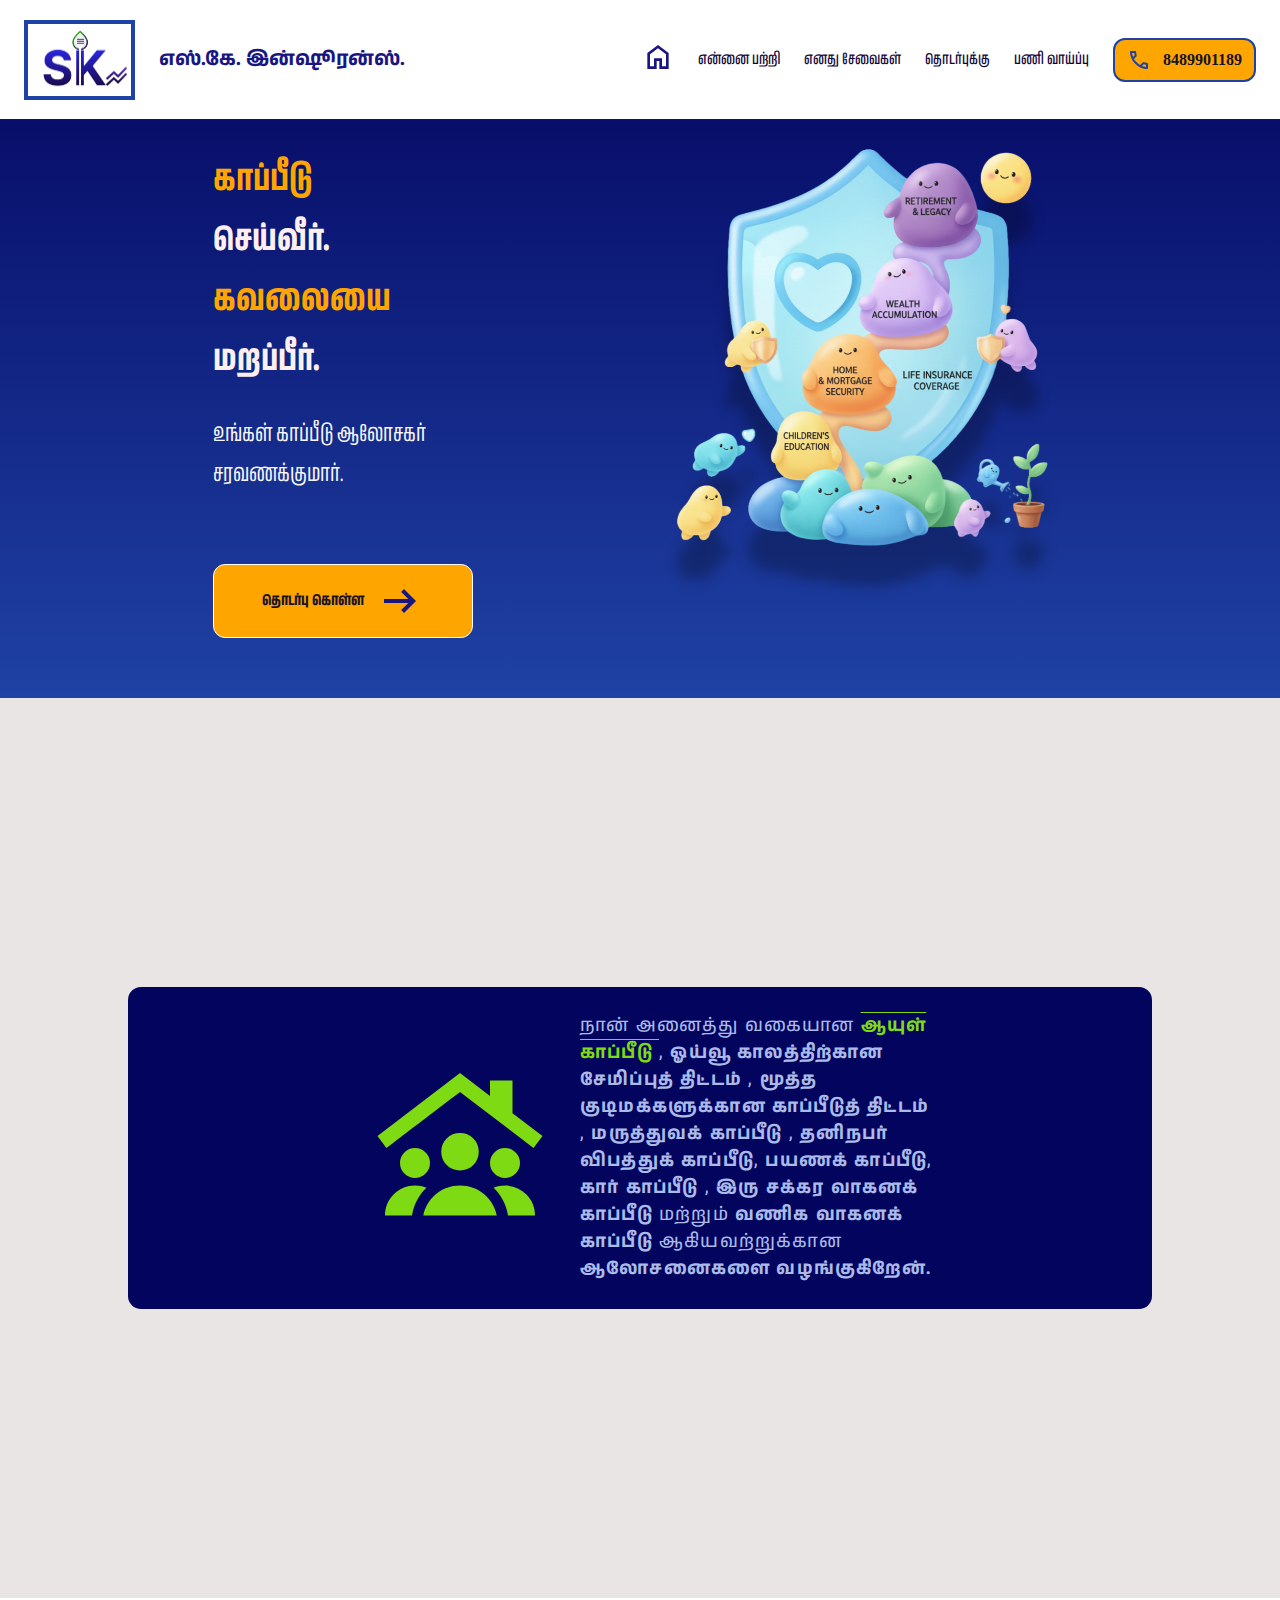
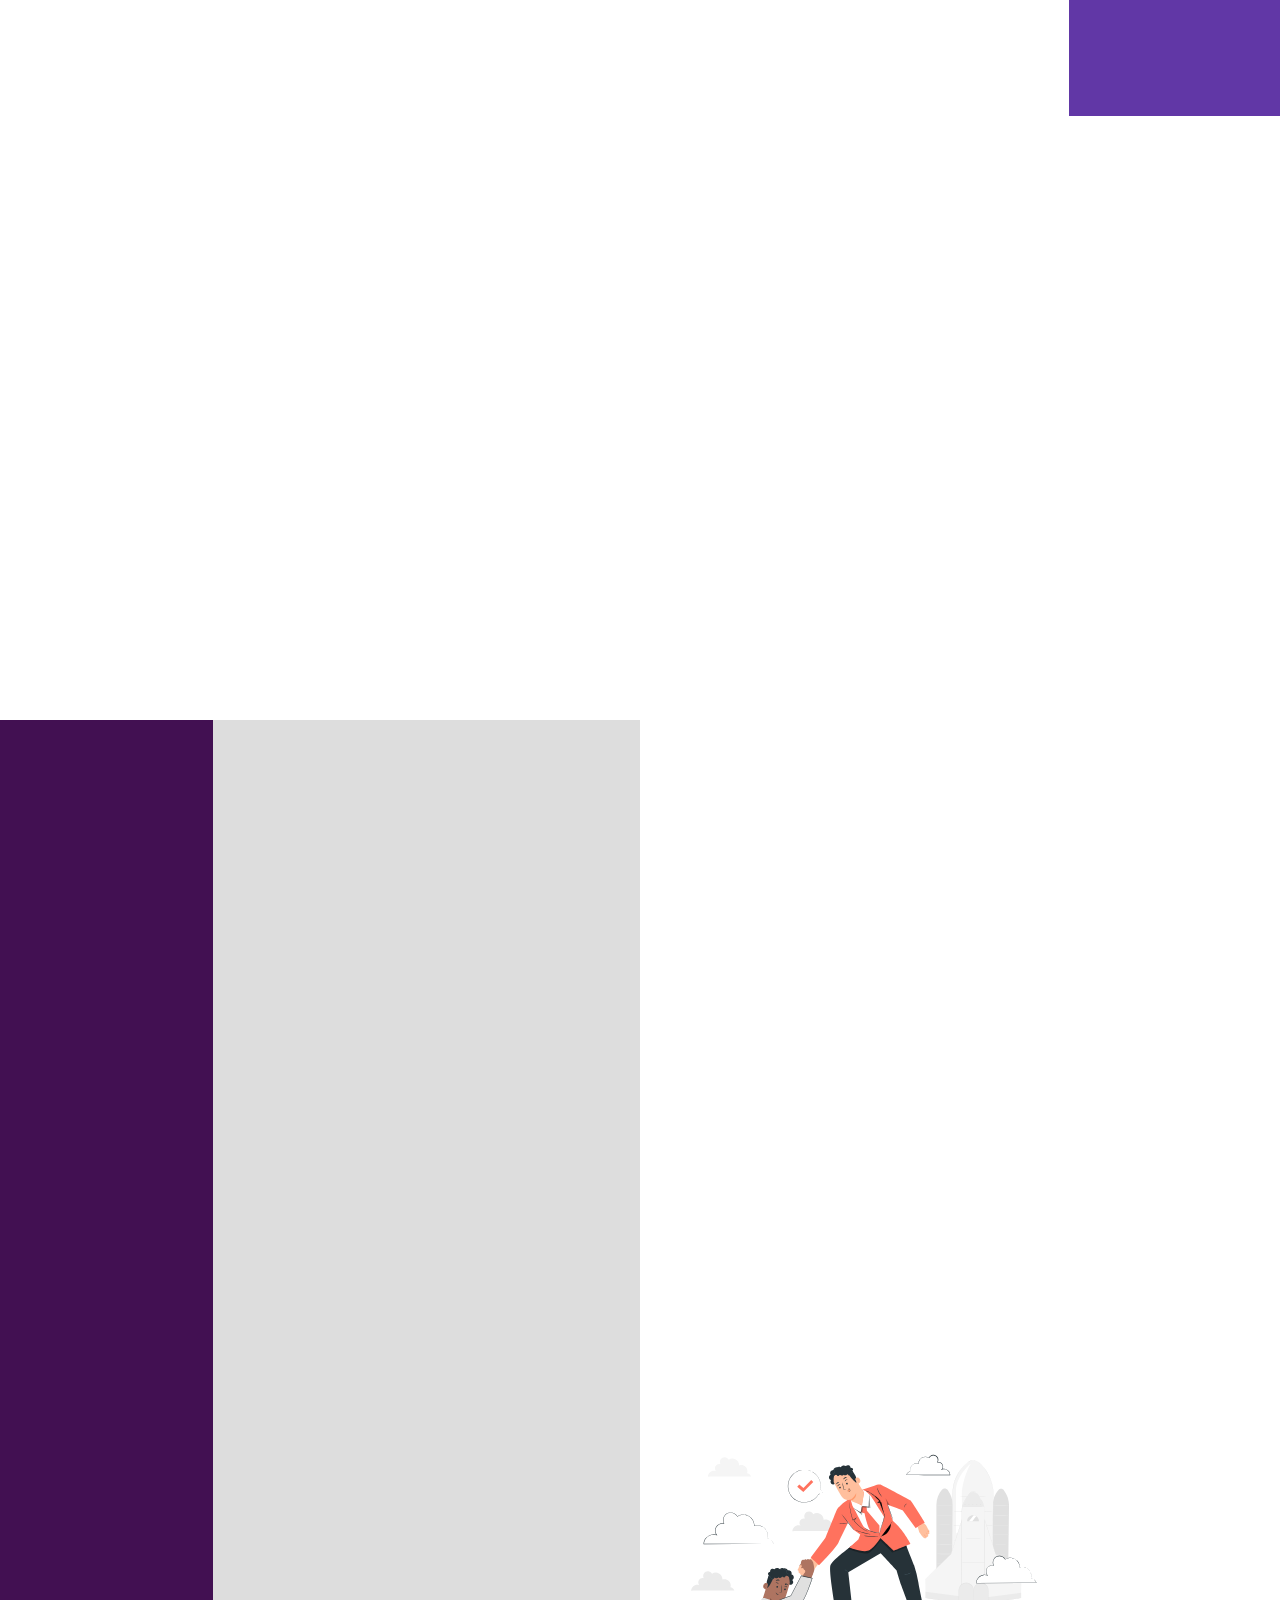
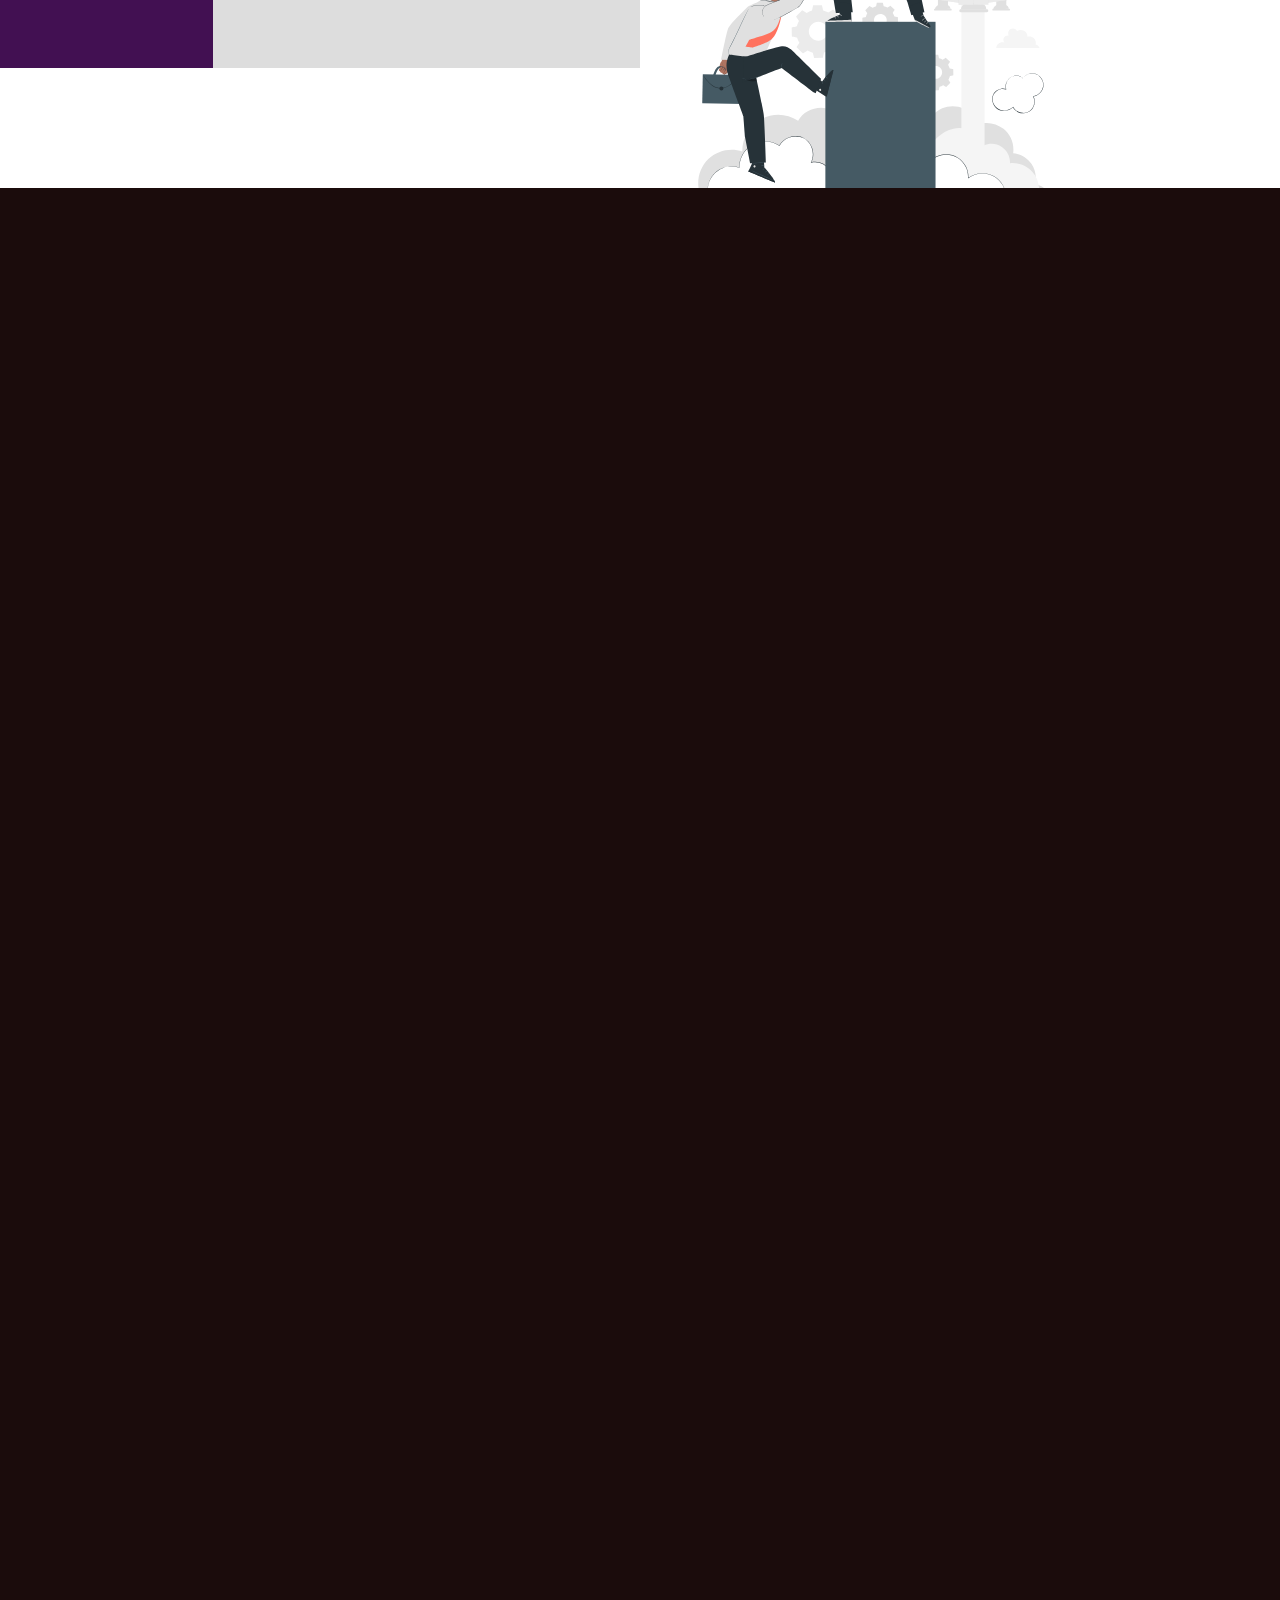
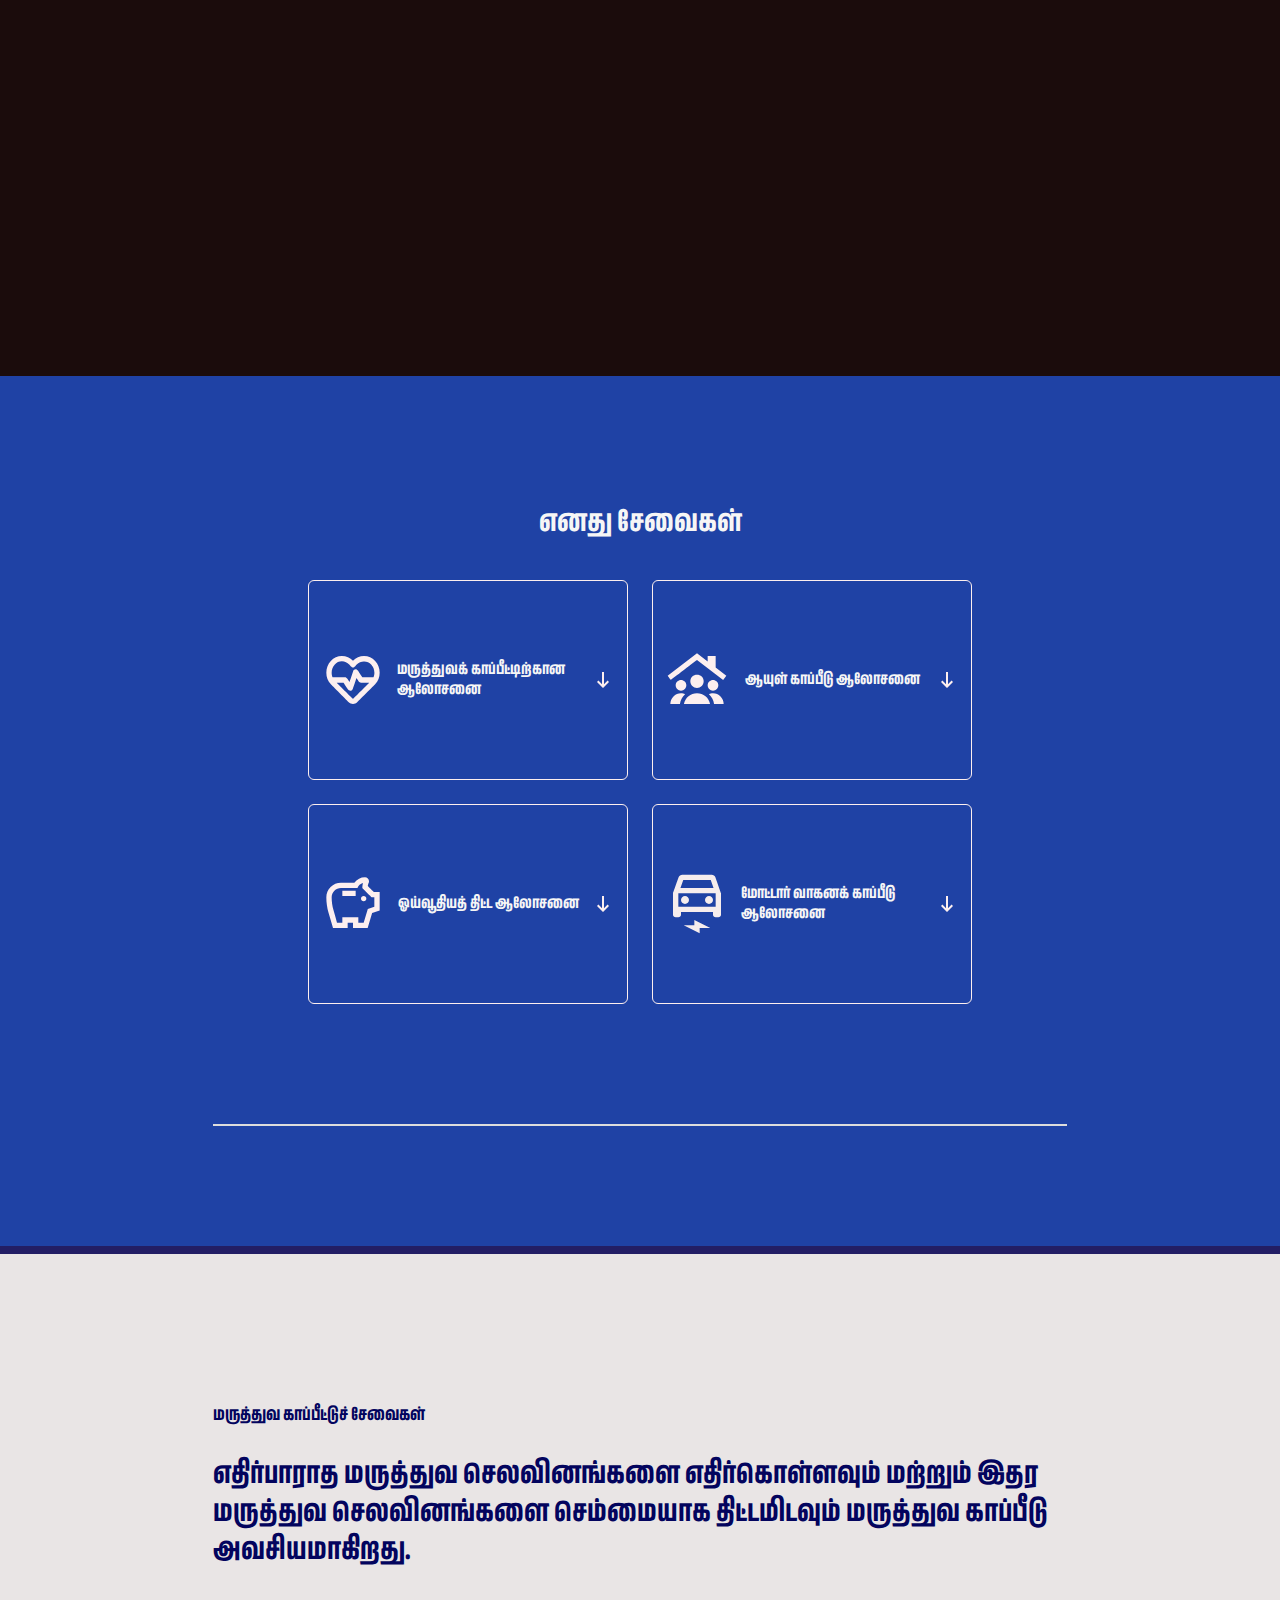
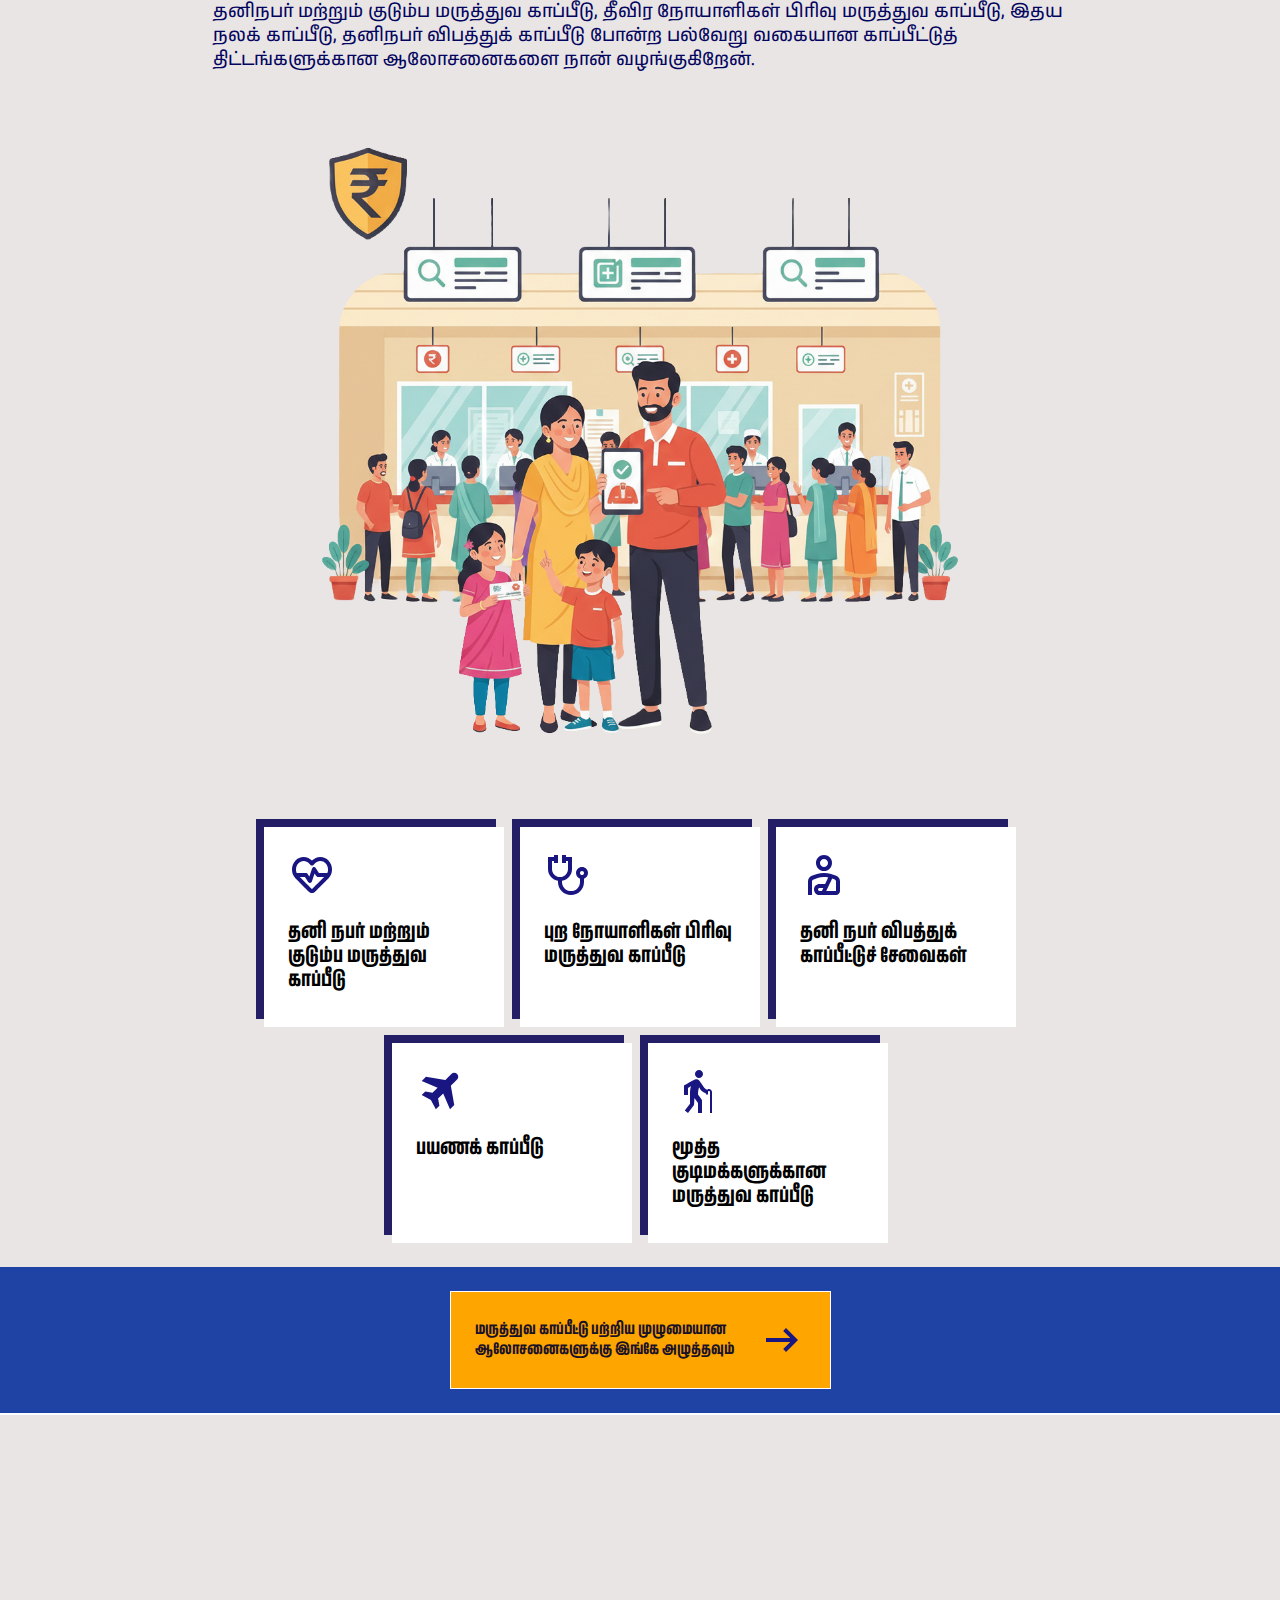
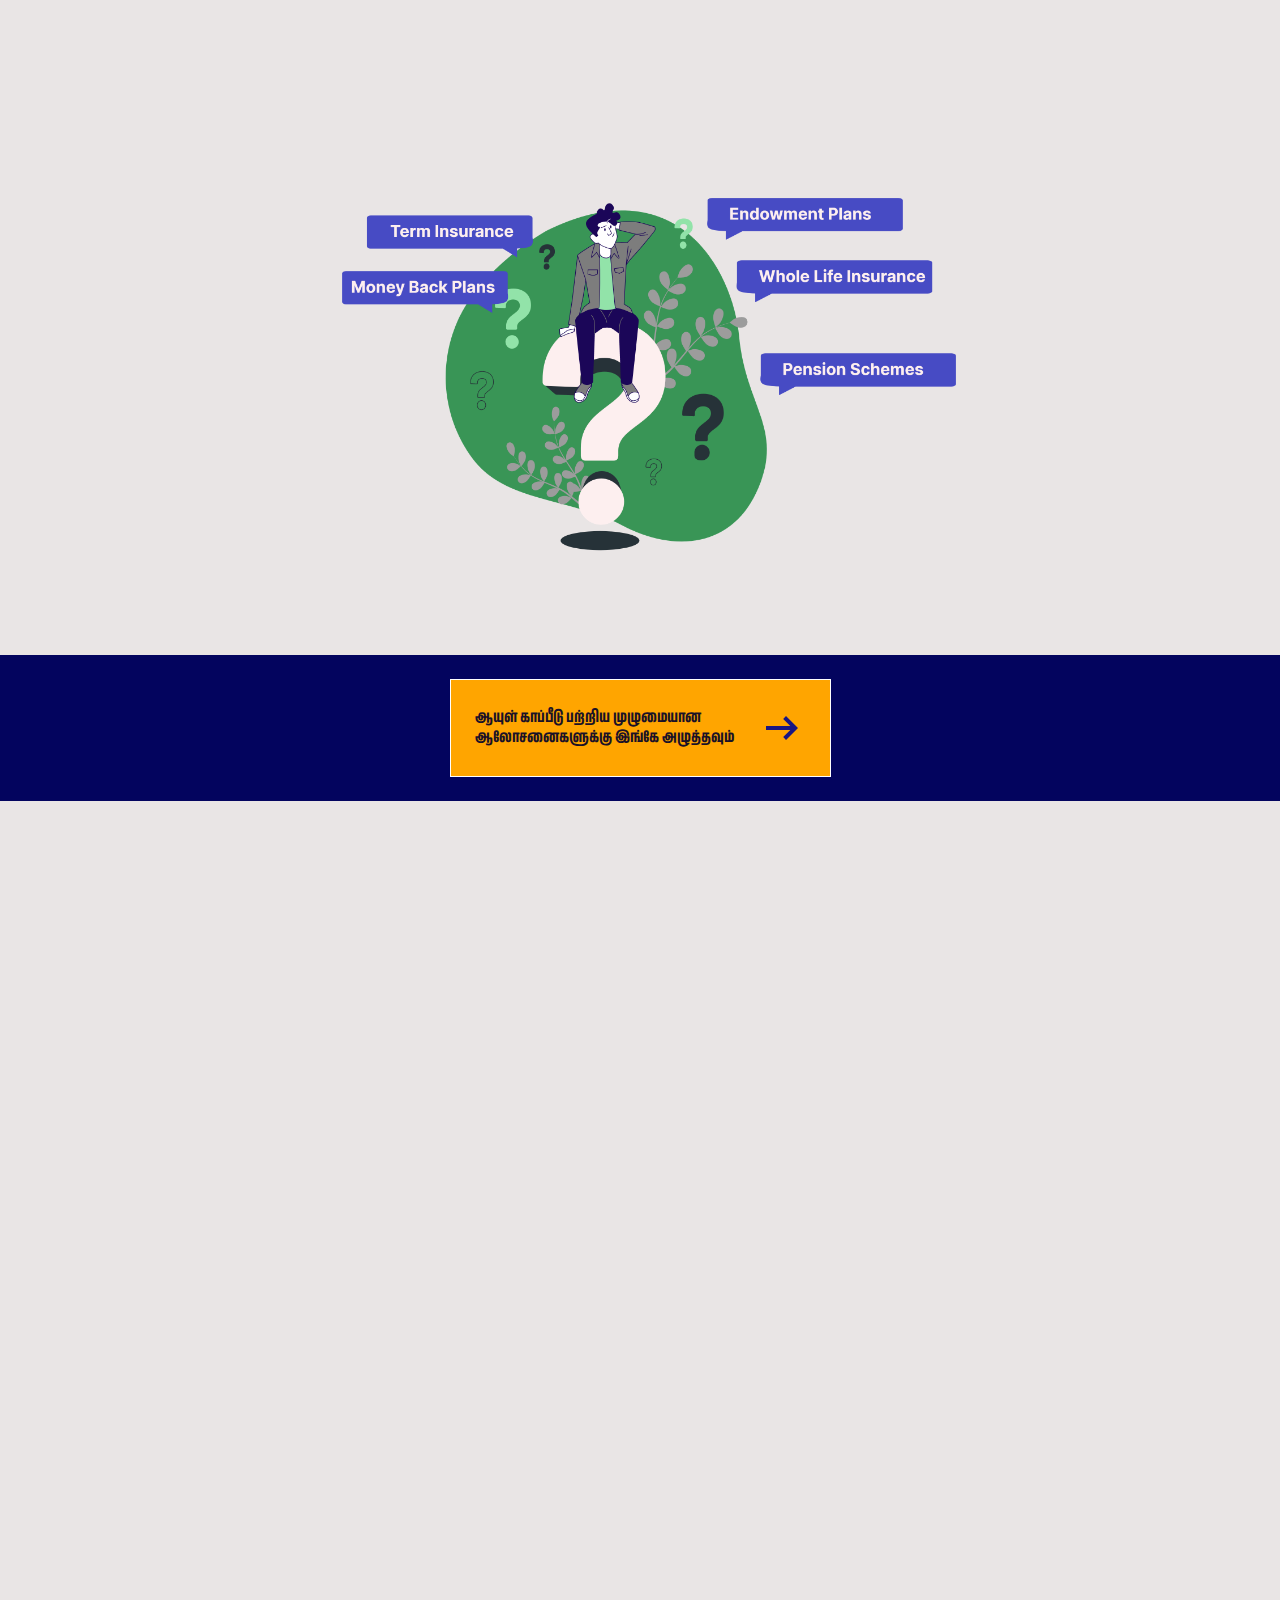
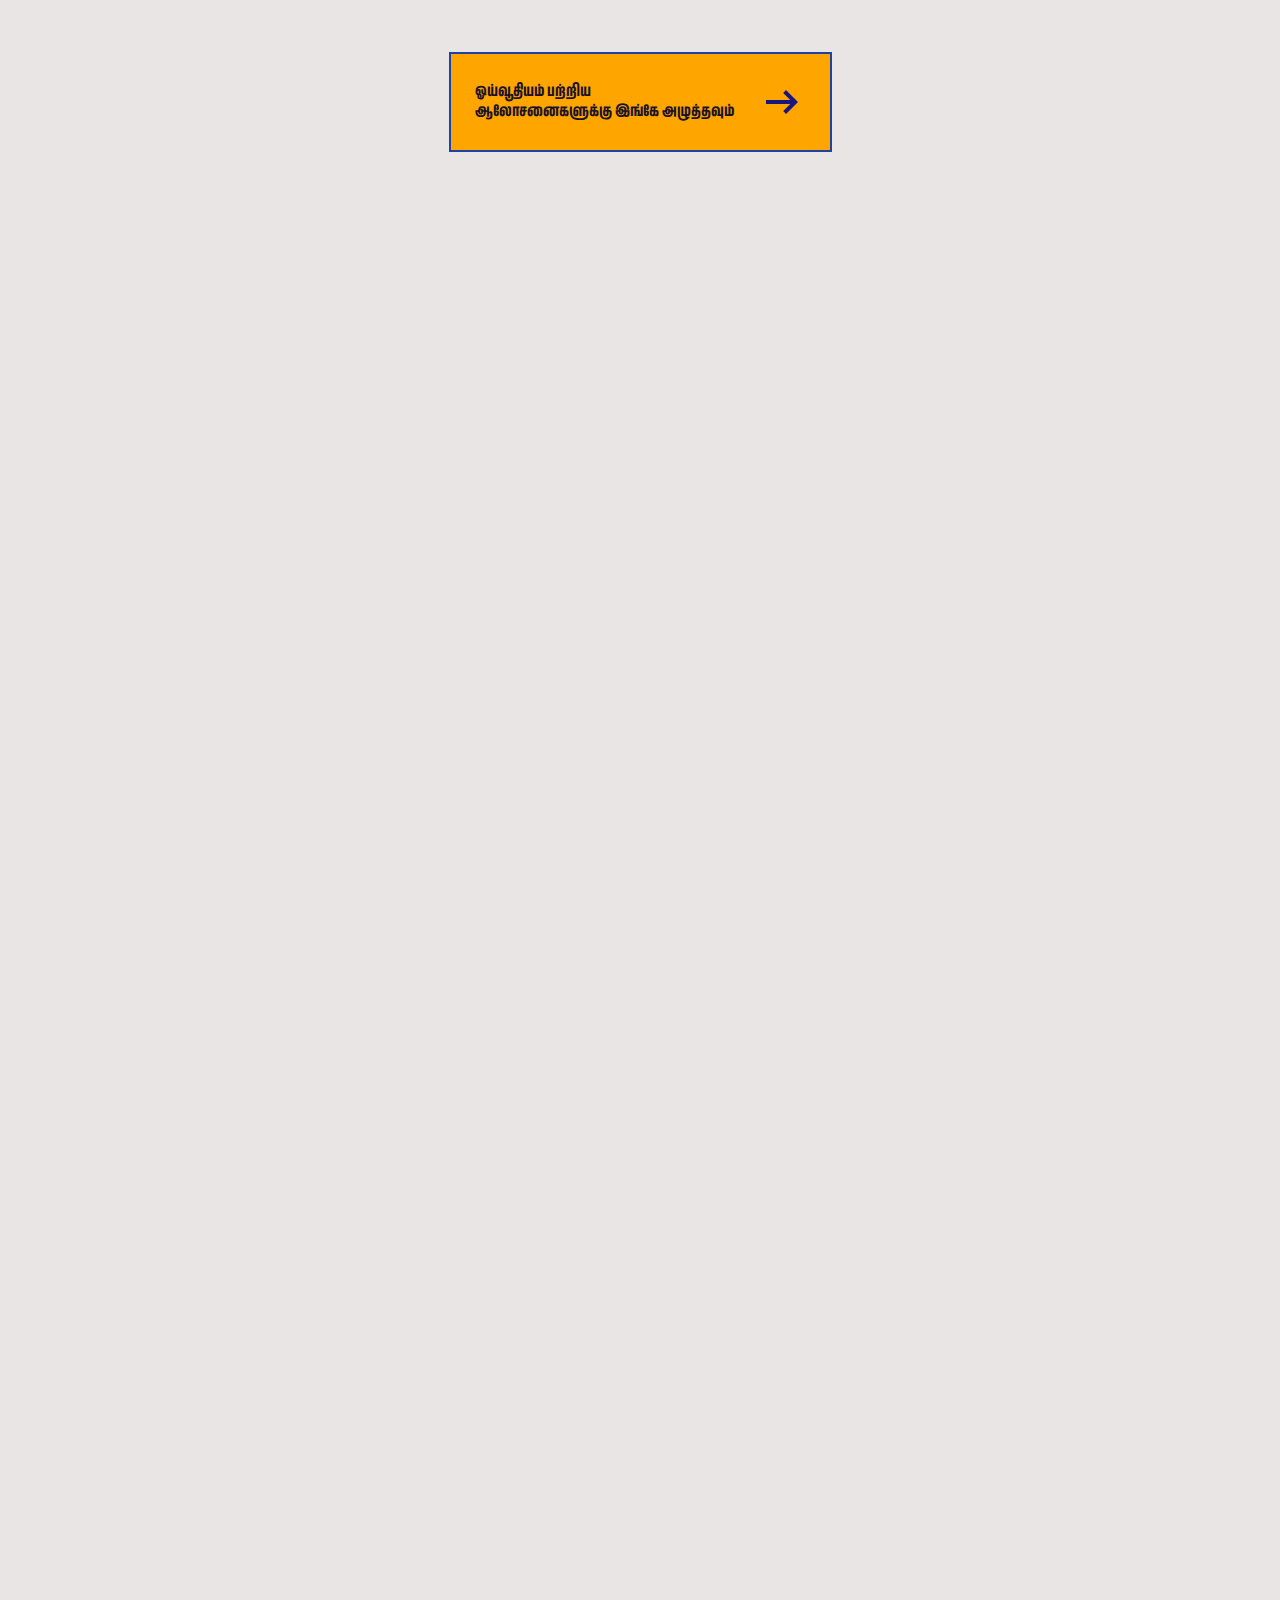
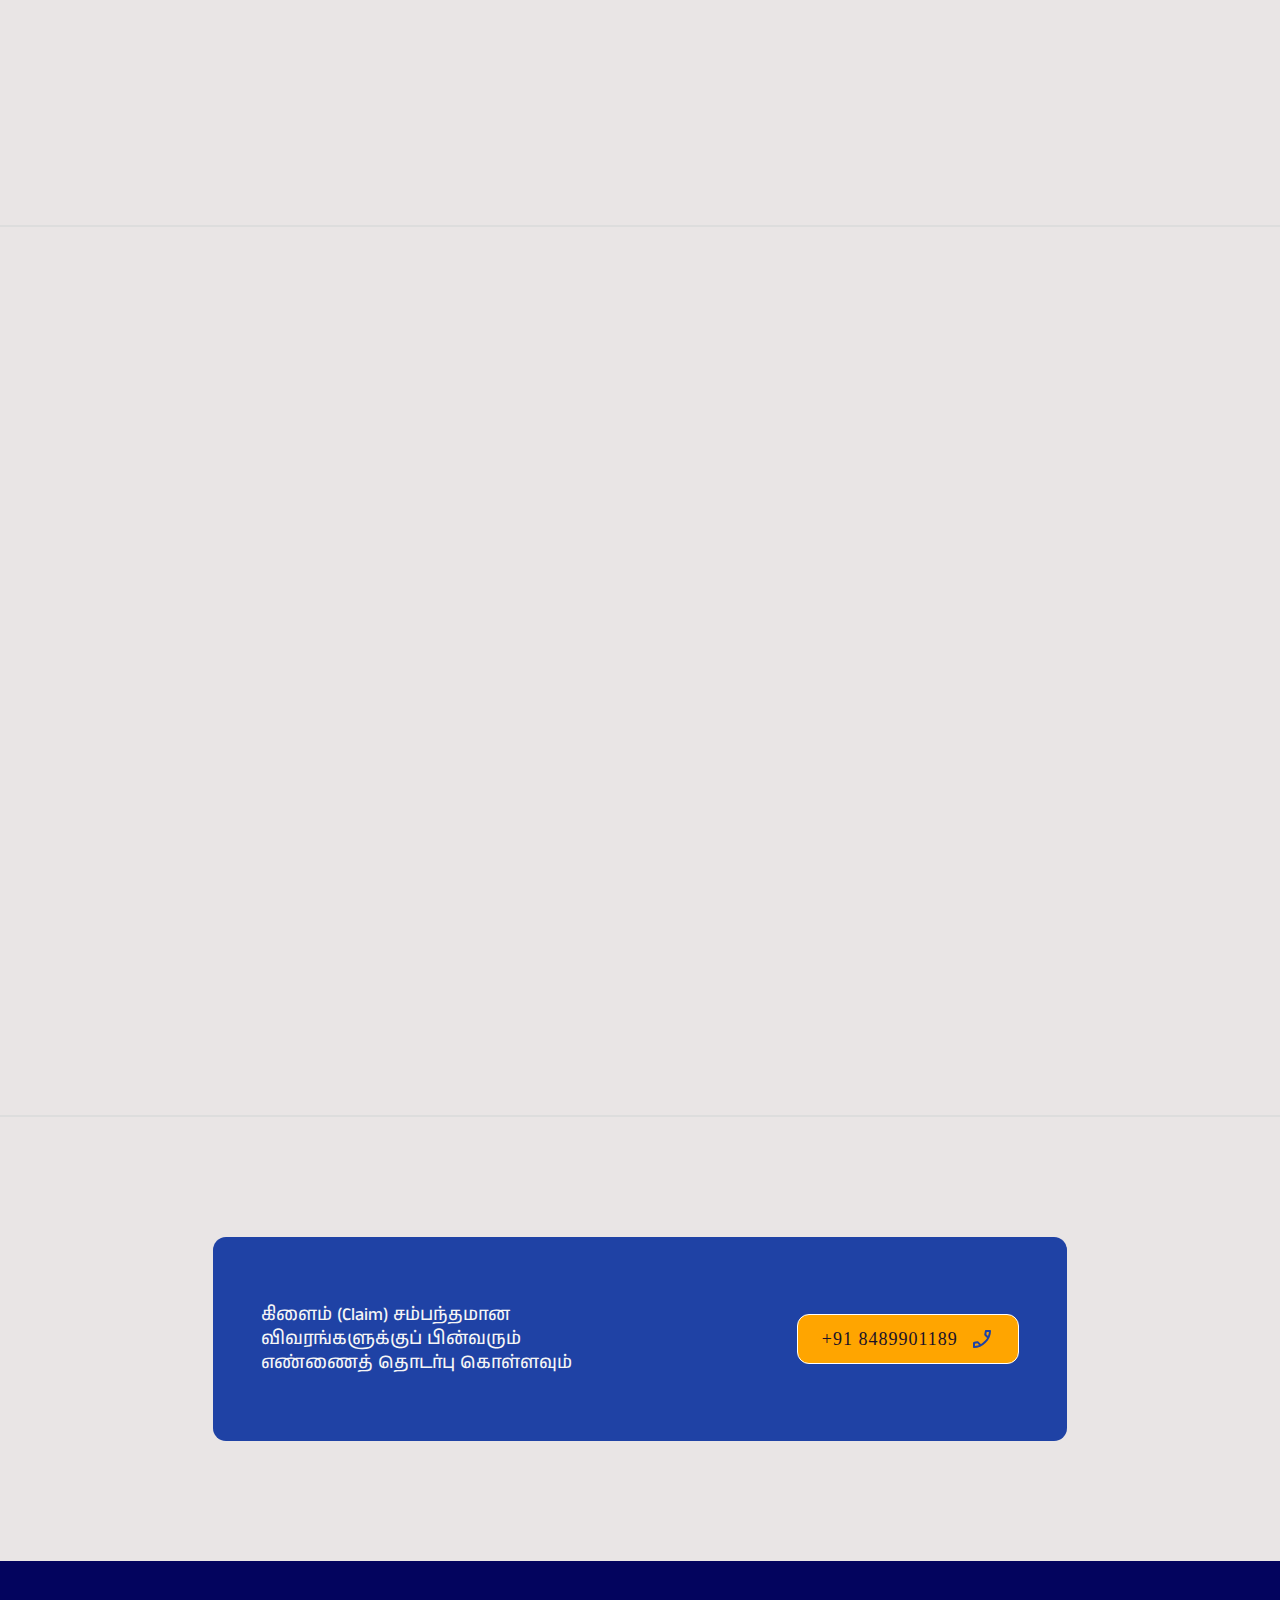
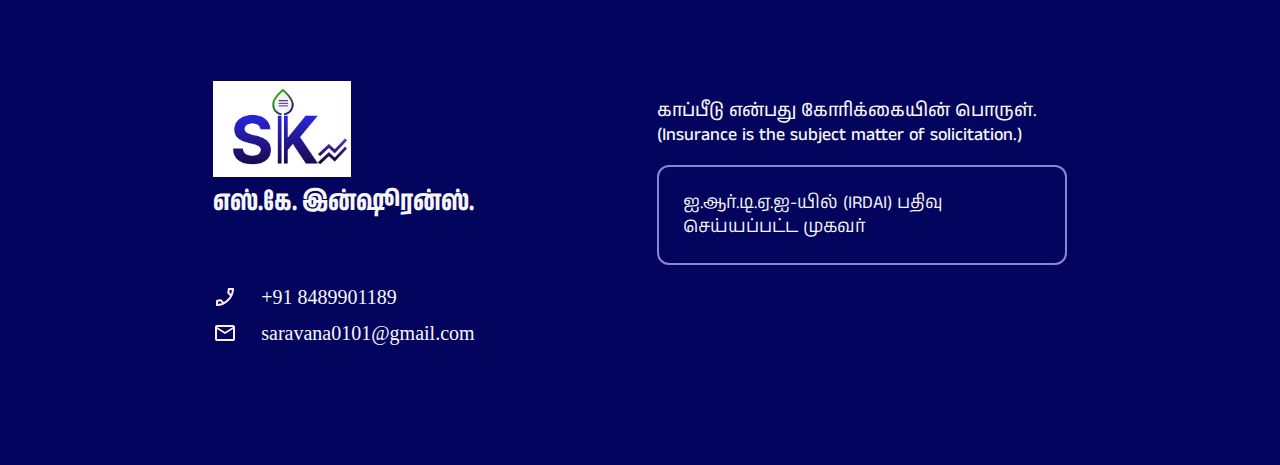
<file: index.html>
<html>

<head>

  <meta name="viewport" content="width=device-width, initial-scale=1.0"> 

  <link rel="icon" type="image/png" href="assets/images/logo.png">

  <title> எஸ்.கே. இன்ஷூரன்ஸ் | காப்பீடு ஆலோசகர் | மருத்துவ காப்பீடு | ஆயுள் காப்பீடு | ஓய்வூதிய திட்டங்கள் | வாகன காப்பீடு </title>

    <meta name ="description" content="மருத்துவ காப்பீடு, ஆயுள் காப்பீடு, ஓய்வூதிய திட்டங்கள் மற்றும் வாகன காப்பீடு திட்டங்களை எளிதாக தேர்வு செய்ய சிறந்த ஆலோசனை & கிளைம் உதவி."

     <meta property ="og:title" content ="SK Insurance - காப்பீடு ஆலோசகர் | மருத்துவ காப்பீடு | ஆயுள் காப்பீடு | ஓய்வூதிய திட்டங்கள் | வாகன காப்பீடு "/>


     <meta property ="og:description" content="மருத்துவ காப்பீடு, ஆயுள் காப்பீடு, ஓய்வூதிய திட்டங்கள் மற்றும் வாகன காப்பீடு திட்டங்களை எளிதாக தேர்வு செய்ய சிறந்த ஆலோசனை & கிளைம் உதவி."

     <meta property ="og:type" content="website" />

     <meta property="og:url" content="https://skinsurance.pages.dev" />


     <meta property="og:image" content="https://skinsurance.pages.dev/assets/images/ogimage.jpg"/>

     <meta property="og:site_name" content="SK Insurance | கோவை"/>

     <meta property="og:locale" content="ta_IN"/>





  <link rel="preconnect" href="https://fonts.googleapis.com">
<link rel="preconnect" href="https://fonts.gstatic.com" crossorigin>
<link href="https://fonts.googleapis.com/css2?family=Anek+Tamil:wdth,wght@75,100..800&display=swap" rel="stylesheet">


   <link rel="stylesheet" href="assets/css/colors.css" />



   <link rel="stylesheet" href="assets/css/layout.css" />

   <link rel="stylesheet" href="assets/css/aboutsection.css" />
   <link rel="stylesheet" href="assets/css/retirementbenifits.css" />

   <link rel="stylesheet" href="assets/css/typography2.css" />
   <link rel="stylesheet" href="assets/css/index.css"/>
   <link rel="stylesheet" href="assets/css/buttons.css"/>
   <link rel="stylesheet" href="assets/css/normalize.css"/>
   <link rel="stylesheet" href="assets/css/transision.css"/>
   <link rel="stylesheet" href="assets/css/nav.css"/>
   <link rel="stylesheet" href="assets/css/sticky.css"/>

   <link rel="stylesheet" href="assets/css/index.css"/>



</head>
<body>

     <header class="nav-bar-wrapper"> 
      <span class="site-logo-icon" > <img src="assets/images/logo.png" /> </span>

      <a class="site-logo-text" style="margin-left: 24px;" href="index.html"> எஸ்.கே. இன்ஷூரன்ஸ். </a>

      <div class="spacer"></div>
      
      <nav style="display: inline-block;" >  
        
        <div class="destop-menu-wrapper">
            
          <ul class="desktop-menu" >
            <li><a class="" href="index.html#hero-section"> <img src="assets/images/icons/home.svg"  style="width: 32px;height: 32px;"/></a></li>
            <li><a class="" href="index.html#about-section"> என்னை  பற்றி </a></li>
            <li><a class="" href="index.html#services-section"> எனது  சேவைகள்</a></li>

            <li><a class="" href="contact.html"> தொடர்புக்கு</a></li>
            <li><a class="" href="careers.html"> பணி வாய்ப்பு </a></li>



            <a href="tel:+918489901189"> <button class="nav-cta-button accent-bg primary-shade-2-border"> <img src="assets/images/icons/nav_cta_phone_2.svg"/> <div> 8489901189 </div>  </button> </a>
            </ul>
  

       </div>

       <div class="mobile-hamburger-button">
           <!-- <span class="materials-icon-outlined"> menu </span> -->

           <div class="mobile-menu-icon">
           <span class="mobile-menu-line-1 mobile-menu-lines"> </span>
           <span class="mobile-menu-line-2 mobile-menu-lines"> </span>
           <span class="mobile-menu-line-3 mobile-menu-lines"> </span>
           </div>

       </div>

        

       

       <div class="mobile-menu-wrapper">
        <ul class="mobile-menu-list"> 
            <li class="mobile-menu-list-item"> <a class="mobile-menu-link mobile-link-button" href="index.html#hero-section"><img src="assets/images/icons/home.svg"  style="width: 32px;height: 32px;"/> </a>  </li>
            <li class="mobile-menu-list-item"><a class="mobile-menu-link mobile-link-button" href="index.html#about-section"> என்னை பற்றி </a></li>
            <li class="mobile-menu-list-item"><a class="mobile-menu-link mobile-link-button" href="index.html#services-section">எனது சேவைகள் </a> </li>
            <li class="mobile-menu-list-item"><a class="mobile-menu-link mobile-link-button" href="contact.html"> தொடர்புக்கு </a></li>

            <li class="mobile-menu-list-item"><a class="mobile-menu-link mobile-link-button" href="careers.html"> பணி வாய்ப்பு </a></li>

            <li class="mobile-menu-list-item"><a class="mobile-menu-button-link" href="tel:+918489901189"> <button class="nav-cta-button primary-border accent-bg"> <img src="assets/images/icons/nav_cta_phone_2.svg"/> <div> 8489901189 </div>  </button> </a> </li> 


        </ul>
     </div>


        
      
      </nav>
    
    </header>
     

     <section class="hero-section" id="hero-section">
           <div class="section-container">

            <main class="hero-row">

               <div class="hero-left-subsection">


              <h1 class="hero-title" style=""> 
               <span class="hero-text-part"> <span class="hero-text-part-inner accent-font">காப்பீடு</span>  </span> </br> 
               <span class="hero-text-part"> <span class="hero-text-part-inner"> செய்வீர். </span></span> </br>
               <span class="hero-text-part"> <span class="hero-text-part-inner accent-font"> கவலையை </span> </span></br>
                <span class="hero-text-part"> <span class="hero-text-part-inner "> மறப்பீர்.  </span></span> </br>
            </h1>

             <h2 class="hero-sub-title light-primary-font"> <span class="hero-text-part"> <span class="hero-text-part-inner"> உங்கள் காப்பீடு ஆலோசகர்</span></span> </br><span class="hero-text-part"> <span class="hero-text-part-inner"> சரவணக்குமார்.</span>  </span></h2>

             <a href="contact.html#contact-info"> <button class="hero-button accent-bg"> தொடர்பு கொள்ள 
               
               <img src="assets/images/icons/insurance_cta_right_arrow.svg" />
            
            </button> </a>
            
            </div>


            <div class="hero-right-subsection ">

                 <img src="assets/images/hero_image.png"  class="hero-image"/> 
            </div>

            </main>

          
            </div>
     </section>
     <section class="slider-section " id="slider-section">


               

               <div class="slider-final-wrapper primary-bg primary-neutral-font">

                <div class="slider-final-wrapper-row">

                      <div class="slider-shape-container">
                        
                        <div id="slider-path-wrapper" class="slider-path-wrapper">

                       
                        </div>
             
             
                     </div>

                      <p class="slider-cta-content"> நான் அனைத்து வகையான <span class="family anim-highlight"> ஆயுள் காப்பீடு </span>, <span class="savings anim-highlight">  ஓய்வூ காலத்திற்கான சேமிப்புத் திட்டம் </span>, <span class="elderly anim-highlight"> மூத்த குடிமக்களுக்கான காப்பீடுத் திட்டம் </span>, <span class="ecgheart anim-highlight">மருத்துவக் காப்பீடு </span>, <span class =" injury anim-highlight"> தனிநபர் விபத்துக் காப்பீடு</span>, <span class="travel anim-highlight">பயணக் காப்பீடு</span>, <span class="car anim-highlight"> கார் காப்பீடு </span>,<span class="motorbike anim-highlight">  இரு சக்கர வாகனக் காப்பீடு </span> மற்றும்<span class="commercialvehicle anim-highlight"> வணிக வாகனக் காப்பீடு </span> ஆகியவற்றுக்கான <span class="partnerexange anim-highlight" > ஆலோசனைகளை வழங்குகிறேன்.</span></p>
                     
                       
                  </div>

            </div>


     </section>
     <section class="about-section primary-neutral-light pure-dark-font" id="about-section">

          <div class="section-container">

            <div class="about-section-title-wrapper">
              <h3 class="heading-3 about-section-title scroll-reveal primary-font"> 
                
                <div class="about-section-title-block" > என்னைப் பற்றிய ஒரு அறிமுகம் </div> 
                
                <div class="about-section-balance-circle-1"> </div>
                <div class="about-section-balance-circle-2"> </div>
                <div class="about-section-balance-circle-3"> </div>

            </h3>
          </div>


              <main class="profile-row">

                <div class="profile-row-left-section scroll-reveal">
                 <div class="profile-art-wrapper gray-primary-border ">
                    <img class="profie_art_image" src="assets/images/sharavanakumar.jpg" /> 
                 </div>

                 <div class="profile-badge-wrapper">
                 <div class="profile-badge " > 
  
                    <span class="profile-badge-icon"> <img src="assets/images/icons/profile_id.svg" /> </span>

                    <div class="profile-badge-spacer"> </div>
                    <span class="body-text-big light-primary-font ">திரு. சரவணக்குமார்</span>
                   
                 </div>

                 <div class="profile-badge " style="margin-top:24px"> 

                  <span class="profile-badge-icon"> <img src="assets/images/icons/school.svg" />  </span>
                  <div class="profile-badge-spacer"> </div>

                  <span class="body-text-big light-primary-font">MBA</span>

                 </div>

                 </div>


               </div>

               <div class="profile-row-right-section scroll-reveal "> 

                  

                  <div>

                  <p class="profile-paragraph "> வணக்கம், நான் சரவணக்குமார், ஒரு முதுகலை வணிக மேலாண்மை பட்டதாரி மற்றும் ஒரு நிதி மேலாண்மை ஆலோசகர். எனக்கு 10 வருடங்களுக்கு மேலான அனுபவம் உள்ளது.அமெரிக்கா மற்றும் இங்கிலாந்தைச் சேர்ந்த பெரும் நிறுவனங்களில் பணியாற்றிய அனுபவம் உள்ளது.தற்பொழுது நிதி மற்றும் காப்பீடு ஆலோசகராகப் பணிபுரிந்து வருகிறேன்.</p>

                  <p class="profile-paragraph "> பல்வேறு வகையான காப்பீடு திட்டங்கள் மற்றும் அதன் விதிமுறைகள் (Terms and Conditions) பற்றிய முழு தகவல்கள் அறிய என்னைத் தாராளமாக அணுகலாம்.</p>
                  <p class="profile-paragraph "> நான் தனியார் ஹெல்த் இன்சூரன்ஸ் நிறுவனத்தின் முகவராகவும் கூடுதலாகப் பணியாற்றி வருகிறேன். ஹெல்த் இன்சூரன்ஸ் பற்றிய முழு தகவல்களுக்கும் என்னை அணுகலாம். நான் உங்களுக்கு உதவி புரிய என்றும் காத்துள்ளேன்.</p>

                   </div>
               </div>



              </main>


              <main>

                  <div class="profile-section-step-wrapper">

                    <div class="inner-half-left">

                    </div>

                    <div class="floting-right-wrapper">

                        
                      <div> <img src="assets/images/illustrations/helping_partner_pana.svg" " />   </div>
                          
                    </div>


                    <main class="profile-section-step-container scroll-reveal ">
                      
                       <div class="profile-section-step profile-section-step-1 profile-step-bg-1 light-primary-font">

                          <span class="profile-section-step-icon"> <img src="assets/images/icons/military-badge.svg" /> </span>
                          <span class="profile-section-step-text "> வெற்றிகரமான செட்டில்மென்ட்ஸ்</span>
                      
                        </div>
                    </main>
                    <main class="profile-section-step-container scroll-reveal ">
                       <div class="profile-section-step profile-section-step-2 profile-step-bg-2 light-primary-font">
                        <span class="profile-section-step-icon"> <img src="assets/images/icons/military-badge.svg" /> </span>
                        <span class="profile-section-step-text "> 100-க்கும் மேற்பட்ட பயனாளர்கள்</span>
                    
                       </div>
                      </main>
                      <main class="profile-section-step-container scroll-reveal">
                       <div class="profile-section-step profile-section-step-3 profile-step-bg-3 light-primary-font">
                        <span class="profile-section-step-icon"> <img src="assets/images/icons/military-badge.svg" /> </span>
                        <span class="profile-section-step-text "> 10 வருட அனுபவம்</span>
                    
                       </div>

                        

                      </main>
                      



                  </div>
              </main>



          </div>
        
     </section>
     <section class="why-choose-section  dark-primary light-primary-font" id="why-choose-section">

      <div class="section-container section-sticky-content-wrapper">

         <h3 class="heading-3 why-choose-section-title scroll-reveal section-sticky-title "> எனது சேவையின் சிறப்பம்சங்கள் </h3>


         <div class="why-choose-row">
            <main class="why-choose-main-column">
                <div class="why-choose-us-list-wrapper section-sticky-content ">

             <li class="why-choose-list-item scroll-reveal">

               <div class="list-item-row">
               <span class="list-item-icon"> <img src="assets/images/icons/asterik.svg" /> </span>

                <span class="list-item-text"> திட்டங்களைப் பற்றி விவரிப்பதில் எந்த ஒரு ஒளிவு மறைவும் இன்மை. </span>

               </div>
               
            
                <div class="list-item-divider"> </div>
             </li>

             <li class="why-choose-list-item scroll-reveal">

               <div class="list-item-row">
               <span class="list-item-icon"> <img src="assets/images/icons/asterik.svg" /> </span>

                <span class="list-item-text"> தரகைக் (கமிஷன்) காட்டிலும் வாடிக்கையாளரின் நலனுக்கே முன்னுரிமை கொடுப்பது.</span>

               </div>
               
            
                <div class="list-item-divider"> </div>
             </li>

             <li class="why-choose-list-item scroll-reveal">

               <div class="list-item-row">
               <span class="list-item-icon"> <img src="assets/images/icons/asterik.svg" /> </span>

                <span class="list-item-text"> பயனாளிக்கு மிக எளிதாகப் புரியும் வகையில் விதிமுறைகளையும் நிபந்தனைகளையும் விவரிப்பது. </span>

               </div>
               
            
                <div class="list-item-divider"> </div>
             </li>

             <li class="why-choose-list-item scroll-reveal">

               <div class="list-item-row">
               <span class="list-item-icon"> <img src="assets/images/icons/asterik.svg" /> </span>

                <span class="list-item-text"> வாடிக்கையாளரின் பொருளாதார ரீதியான கஷ்ட நஷ்டங்களைக் கேட்டறிவது. </span>

               </div>
               
            
                <div class="list-item-divider"> </div>
             </li>

             <li class="why-choose-list-item scroll-reveal">

               <div class="list-item-row">
               <span class="list-item-icon"> <img src="assets/images/icons/asterik.svg" /> </span>

                <span class="list-item-text"> வாடிக்கையாளருக்குப் பயனளிக்கும் வகையிலான திட்டத்தை மட்டும் பரிந்துரைப்பது. </span>

               </div>
               
            
                <div class="list-item-divider"> </div>
             </li>

             <li class="why-choose-list-item scroll-reveal">

               <div class="list-item-row">
               <span class="list-item-icon"> <img src="assets/images/icons/asterik.svg" /> </span>

                <span class="list-item-text"> கிளைம், புதுப்பித்தல் மற்றும் நாமினி மாற்றம் போன்ற சமயங்களில் வாடிக்கையாளருக்கு உறுதுணையாக நின்று உதவுவது. </span>

               </div>
               
            
                <div class="list-item-divider"> </div>
             </li>

             <li class="why-choose-list-item scroll-reveal">

               <div class="list-item-row">
               <span class="list-item-icon"> <img src="assets/images/icons/asterik.svg" /> </span>

                <span class="list-item-text"> பாலிசி விற்பனைக்குப் பிறகும் வாடிக்கையாளருடனான நல்லுறவைத் தொடர்தல். </span>

               </div>
               
            
             </li>
             </div>

             </main>

             <aside class="why-choose-side-column">

                  

             </aside>

         </div>


      </div>
        
     </section>

     <section class="services-section  primary-shade-2-bg light-primary-font" id="services-section">
           <div class="section-container">
            <h3 class="heading-3 services-title  " > <span>எனது சேவைகள் </span>  </h3>


            <div class="services-button-container">

              <a href="#medinsurance-section"> <button class="service-item-button  light-primary-font"> 

            <div >   <img src="assets/images/icons/medical_insurance.svg" style="width:64px;height: 64px;" />
            
            </div> 
            
            <span>மருத்துவக் காப்பீட்டிற்கான ஆலோசனை </span> 
     
            <img src="assets/images/icons/down_arrow_light.svg" />
         
         </button> </a>
    
            
              <a href="#insurance-section"><button class="service-item-button  light-primary-font"> 

                <div >   <img src="assets/images/icons/lifeinsurance.svg" style="width:64px;height: 64px;" />
            
                </div> 


            
                <span>ஆயுள் காப்பீடு ஆலோசனை </span> 
         
                <img src="assets/images/icons/down_arrow_light.svg" />
             
             </button> </a>
    
             <a href="#retirement-section"> <button class="service-item-button  light-primary-font">
                
                <div >   <img src="assets/images/icons/pension_savings.svg" style="width:64px;height: 64px;" />
            
                </div> 
            
              <span>ஓய்வூதியத் திட்ட ஆலோசனை </span> 
       
              <img src="assets/images/icons/down_arrow_light.svg" />
           
           </button> </a>
    
           
         <a href="#motor-insurance-section"> <button class="service-item-button  light-primary-font"> 

            <div >   <img src="assets/images/icons/carinsurance.svg" style="width:64px;height: 64px;" />
            
            </div> 
            
          <span>மோட்டார் வாகனக் காப்பீடு ஆலோசனை </span> 
    
          <img src="assets/images/icons/down_arrow_light.svg" />
       
          </button> </a>
    
    
                 
    
            </div>
    
           <div class="divider-services"> </div>
           </div>
     </section>
     <section class="medinsurance-section  " id ="medinsurance-section" >

      <div class="section-container" >

        
        


         <h5 class="heading-5  primary-font " >மருத்துவ காப்பீட்டுச் சேவைகள் </h5>

         <h3 class="heading-3   primary-font"> எதிர்பாராத மருத்துவ செலவினங்களை எதிர்கொள்ளவும் மற்றும் இதர மருத்துவ செலவினங்களை செம்மையாக திட்டமிடவும் மருத்துவ காப்பீடு அவசியமாகிறது.  </h3>

        
         <p class=" primary-font " >
             
          தனிநபர் மற்றும் குடும்ப மருத்துவ காப்பீடு, தீவிர நோயாளிகள் பிரிவு மருத்துவ காப்பீடு, இதய நலக் காப்பீடு, தனிநபர் விபத்துக் காப்பீடு போன்ற பல்வேறு வகையான காப்பீட்டுத் திட்டங்களுக்கான ஆலோசனைகளை நான் வழங்குகிறேன்.
       </p>


         <div class="insurance-section-imagewrap">
                  <img src="assets/images/illustrations/opd.png" />
         </div>


         <div class="insurance-cards-flex-box" >


          

              
             <div class="insurance-card   "> 


                <div> <span class="insurance-card-icon" >
                  <img src="assets/images/icons/medical_insurance_primary.svg" />
                 </span>
            
             </div>

              

                 <h3 class="insurance-card-title">தனி நபர் மற்றும் குடும்ப மருத்துவ காப்பீடு </h3>


             </div>
             <div class="insurance-card  "> 
              <div> <span class="insurance-card-icon" >
                <img src="assets/images/icons/opd_insurance_primary.svg" />
               </span>
              </div>

               <h3 class="insurance-card-title"> புற நோயாளிகள் பிரிவு மருத்துவ காப்பீடு
              </h3>


             </div>
             <div class="insurance-card  "> 
              <div> <span class="insurance-card-icon" >
                <img src="assets/images/icons/personal_accidental_insurance_primary.svg" />
               </span>
              </div>

               <h3 class="insurance-card-title">தனி நபர் விபத்துக் காப்பீட்டுச் சேவைகள்
              </h3>


             </div>
             <div class="insurance-card   "> 
              <div> <span class="insurance-card-icon" >
                <img src="assets/images/icons/travel_insurance_primary.svg" />
               </span>
              </div>

               <h3 class="insurance-card-title">பயணக் காப்பீடு
              </h3>


             </div>
             <div class="insurance-card   "> 
              <div> <span class="insurance-card-icon" >
                <img src="assets/images/icons/senior_citizen_insurance_primary.svg" />
               </span>
               </div>
              <h3 class="insurance-card-title">மூத்த குடிமக்களுக்கான மருத்துவ காப்பீடு

             </h3>


            </div>


         </div>


       </div>

        
     </section>
     <div class="insurance-cta-button-wrapper primary-shade-2-bg" >
                    
      <a href="contact.html#contact-form"> <button class="insurance-cta-button accent-bg light-border"> 
        
        <span>மருத்துவ காப்பீட்டு பற்றிய முழுமையான </br>ஆலோசனைகளுக்கு இங்கே அழுத்தவும் </span> 
 
        <img src="assets/images/icons/insurance_cta_right_arrow.svg" />
     
     </button> </a>
   </div>
     <section class="insurance-section  primary-font" id ="insurance-section" >

      <div class="section-container" >

        
        


         <h5 class="heading-5 insurance-section-main-title scroll-reveal " > ஆயுள் காப்பீட்டுச் சேவைகள் </h5>

         <h3 class="heading-3 insurance-section-title scroll-reveal "> எந்த இன்சூரன்ஸ் திட்டத்தைத்  </br> 
            தேர்வு செய்வது என்பதில் குழப்பமா?  </h3>

         <p class="insurance-section-title-paragraph scroll-reveal " style="display: none;">
             
            திட்டங்கள் தேர்வு செய்வதில் மிகக் கவனம் தேவை. எந்த ஒரு திட்டமும் அனைத்துப் பயனாளிகளுக்கும் பொருந்தி இருப்பது இல்லை. அனைவருக்கும் பயன்படும் வகையில் LIC நிறுவனம் பல்வேறு திட்டங்களை வழங்குகிறது. திட்டங்களைப் பற்றிய சிறிய முன்னுரை பின்வருமாறு கொடுக்கப்பட்டுள்ளது.

         </p>
         <p class="insurance-section-title-paragraph scroll-reveal " >
             
          திட்டங்கள் தேர்வு செய்வதில் மிகக் கவனம் தேவை. எந்த ஒரு திட்டமும் அனைத்துப் பயனாளிகளுக்கும் பொருந்தி இருப்பது இல்லை. அனைவருக்கும் பயன்படும் வகையில் LIC நிறுவனம் பல்வேறு திட்டங்களை வழங்குகிறது. 

       </p>


         <div class="insurance-section-imagewrap">
                  <img src="assets/images/insurance_confusion.png" />
         </div>


         <div class="insurance-cards-flex-box" style="display: none;">


          <div class="insurance-card-endowment-before"> 

            <div class="insurance-card-bg-overlay"> </div>

          </div>

              
             <div class="insurance-card  section-darkcool-bg  scroll-reveal insurance-card-endowment"> 

              

                 <h3 class="insurance-card-title">காப்பீடு + சேமிப்பு </h3>

                 <p class ="insurance-card-paragraph">எண்டோவ்மென்ட் திட்டம் எனப்படும் இத்திட்டம் மிக பிரபலமான காப்பீட்டுத் திட்டமாகும். இதற்கென ஒரு முதிர்வு (மெச்சூரிட்டி) காலம் உள்ளது. முதிர்வுக் காலத்திற்குள் காப்பீடு (இன்சூரன்ஸ்) க்ளைம் செய்யப்பட்டால், இன்சூரன்ஸ் செய்யப்பட்ட முழுத் தொகையும் கொடுக்கப்படும். இல்லையெனில், முதிர்வு காலம் முடிவில், இன்சூர் செய்யப்பட்ட தொகை மற்றும் போனஸ் தொகை பயனாளிகளுக்குச் சென்றடையும். </p>

             </div>
             <div class="insurance-card  section-darkcool-bg scroll-reveal"> 
               <h3 class="insurance-card-title"> காப்பீடு மட்டும் </h3>

               <p class ="insurance-card-paragraph">கால உறுதித் திட்டம் அல்லது காலக் காப்பீட்டுத் திட்டம் என்பது (Term Assurance) ஒரு குறிப்பிட்ட கால வரையறையைக் கொண்ட காப்பீட்டுத் திட்டமாகும். காப்பீட்டாளருக்கு ஏதாவது அசம்பாவிதம் நடக்கும் பட்சத்தில், காப்பீட்டுத் தொகை நாமினிக்கு வழங்கப்படும். ஒருவேளை காப்பீட்டின் காலம் முடிவுற்றால், காப்பீட்டாளருக்கு எந்த ஒரு தொகையும் கொடுக்கப்பட மாட்டாது. </p>

             </div>
             <div class="insurance-card section-darkcool-bg scroll-reveal"> 
               <h3 class="insurance-card-title">பணம் திரும்பக் கிடைக்கப்பெறும் திட்டம் </h3>

               <p class ="insurance-card-paragraph">மணி பேக் பிளான் (Money Back Plan) எனப்படும் இந்தத் திட்டம் ஒரு வகையான எண்டோவ்மென்ட் பிளான் ஆகும். இந்த வகைத் திட்டத்தில், பணம் முதிர்வு (மெச்சூரிட்டி) காலத்திற்குள், ஒரு குறிப்பிட்ட கால இடைவெளிகளில் காப்பீட்டு முதிர்வுத் தொகையில் இருந்து சிறு பகுதித் தொகையாக வழங்கப்படும். </p>

             </div>
             <div class="insurance-card section-darkcool-bg scroll-reveal"> 
               <h3 class="insurance-card-title">முழு ஆயுள் காப்பீடு </h3>

               <p class ="insurance-card-paragraph">முழு ஆயுள்/வாழ்க்கை காப்பீடு என்பது பயனாளரின் வாழ்நாள் முழுவதும் தொடரும் ஒரு திட்டமாகும். பயனாளருக்கு வாழ்நாளில் ஏதாவது அசம்பாவிதம் நடக்கும் பட்சத்தில், கொடுக்கப்பட்டுள்ள நாமினிக்கு பணம் சென்றடையும். </p>

             </div>


         </div>


       </div>

        
     </section>
     <div class="insurance-cta-button-wrapper primary-bg" >
                    
      <a href="contact.html#contact-form"> <button class="insurance-cta-button accent-bg light-border"> 
        
        <span>ஆயுள் காப்பீடு பற்றிய முழுமையான </br>ஆலோசனைகளுக்கு இங்கே அழுத்தவும் </span> 
 
        <img src="assets/images/icons/insurance_cta_right_arrow.svg" />
     
     </button> </a>
   </div>

     <section class="retirement-section" id="retirement-section">

          <div class="section-container">

            <h5 class="heading-5 retirement-section-main-title scroll-reveal primary-shade-2-font"> ஓய்வூதிய காலத்திற்கான நிதி சேமிப்புச் சேவைகள் </h5>

            <h3 class="heading-3 retirement-section-title scroll-reveal primary-shade-2-font"> ஓய்வு காலத்துக்கான இன்றைய சேமிப்பு  </br>பின்னாட்களில் முழு மன நிறைவு மற்றும் </br> அமைதியை தரக்கூடும்.  </br> 
                 </h3>
            <h3 class="heading-3 retirement-section-title scroll-reveal primary-shade-2-font"> ஆகவே, இன்றே உங்கள் ஓய்வூதியத்திற்கான </br> சேமிப்பைத் தொடங்குங்கள்  </br> 
                 </h3>


                 <div class="retirement-image-wrapper scroll-reveal">

                    

                     <img  class="retirement-image-desktop" src="assets/images/retirement_section_image.png"  />
                     <img  class="retirement-image-mobile" src="assets/images/retirement_section_image_vertical.png"  />
  
                     <div class="retirement-img-overlay"> </div>
                  </div>

                 <div class="retirement-cta-button-wrapper" >
                    
                    <a href="contact.html#contact-form"> <button class="retirement-cta-button accent-bg primary-shade-2-border"> 
                      
                      <span>ஓய்வூதியம் பற்றிய </br> ஆலோசனைகளுக்கு இங்கே அழுத்தவும் </span> 
               
                      <img src="assets/images/icons/insurance_cta_right_arrow.svg" />
                   
                   </button> </a>
                 </div>


                 <div class="retirement-benefits-subsection section-sticky-content-wrapper">



                     <main class="retirement-benefits-list-wrapper section-sticky-content">

                      <h3 class="retirement-benefits-title scroll-reveal section-sticky-title">ஓய்வூதியத்தின் பயன்கள் </h3>

                            <div class="retirement-benefits-list-wrapper-inner">
                                 <div class="retirement-benefits-list-row scroll-reveal">

                                      <div class="retirement-benefits-list-icon-wrap ">

                                         <span class="benifit-icon-text ">01</span> 
                                        
                                        </div>
                                      <div class="retirement-benefits-list-card retirement-benefit-bg-1"> 

                                        <div class="retirement-benifit-image-wrapper">

                                            <img src="assets/images/illustrations/retirement_benefit_illustration1.svg" /> 

                                        </div>
                                        <p class="retirement-benifit-paragraph light-primary-font">
                                          ஓய்வு காலங்களில் நாம் யாரையும் எதிர்பார்த்து இருக்கத் தேவை இல்லை.

                                        </p>
                                      </div>
    
                                 
                                 </div>
                                 
                               <div class="retirement-benefits-list-row scroll-reveal">

                                 <div class="retirement-benefits-list-icon-wrap  primary-shade-3-font">

                                  <span>02</span> </div>
                                 <div class="retirement-benefits-list-card retirement-benefit-bg-2 "> 
                                  <div class="retirement-benifit-image-wrapper">

                                    <img src="assets/images/illustrations/retirement_benefit_illustration2.svg" /> 

                                </div>
                                   <p class="retirement-benifit-paragraph light-primary-font">
                                    அறுபது வயதுக்கு மேல் நமது அன்றாடச் செலவினங்களை எதிர்கொள்ள ஓய்வூதியம் மிகவும் அவசியமாக இருக்கிறது.

                                   </p>
                                 </div>

                            
                                </div>

                                <div class="retirement-benefits-list-row scroll-reveal">

                                 <div class="retirement-benefits-list-icon-wrap  primary-shade-3-font"> 

                                  <span>03</span> </div>
                                 <div class="retirement-benefits-list-card retirement-benefit-bg-3"> 
                                  <div class="retirement-benifit-image-wrapper">

                                    <img src="assets/images/illustrations/retirement_benefit_illustration3.svg" /> 

                                  </div>
                                   <p class="retirement-benifit-paragraph light-primary-font">
                                    ஓய்வு காலத்தில் சுய மரியாதையோடு வாழ ஓய்வூதியம் மிக அவசியமான ஒன்று.

                                   </p>
                                 </div>

                            
                                </div>
                                <div class="retirement-benefits-list-row scroll-reveal">

                                 <div class="retirement-benefits-list-icon-wrap  primary-shade-3-font ">

                                  <span>04</span> </div>
                                 <div class="retirement-benefits-list-card retirement-benefit-bg-4"> 
                                  <div class="retirement-benifit-image-wrapper">

                                    <img src="assets/images/illustrations/retirement_benefit_illustration4.svg" /> 

                                </div>
                                   <p class="retirement-benifit-paragraph light-primary-font ">
                                    நாம் நம் சொந்தங்களைச் சார்ந்திருக்க வேண்டிய சூழ்நிலையைத் தவிர்க்க முடியும்.

                                   </p>
                                 </div>

                            
                                </div>

                                <div class="retirement-benefits-list-row scroll-reveal">

                                 <div class="retirement-benefits-list-icon-wrap primary-shade-3-font">

                                  <span >05</span> </div>
                                 <div class="retirement-benefits-list-card  retirement-benefit-bg-5">
                                  <div class="retirement-benifit-image-wrapper">

                                    <img src="assets/images/illustrations/retirement_benefit_illustration5.svg" /> 

                                </div> 
                                   <p class="retirement-benifit-paragraph light-primary-font ">
                                    சுதந்திரமாக நமக்கு பிடித்த விஷயங்களைச் செய்ய முடியும்.

                                   </p>
                                 </div>

                            
                                </div>
                             
                           
                           </div>

                     </main>


                 </div>
               
          </div>
        
     </section>

     <div class="section-divider"> 

     </div>


      <section class="other-services-section">
       <div class="section-container">

         <h3 class="heading-3 other-services-title scroll-reveal"> பிற சேவைகள் </h3>


         <main style="position: relative;" id="connector-container">


        

         <div class="other-services-wrapper ">

             <div class="">
                  
                  <div class="other-services-card  primary-shade-3-bg scroll-reveal" id="motor-insurance-section"> 

                     <h5 class="other-services-title primary-font">
                        மோட்டார் வாகனக் காப்பீட்டுச் சேவைகள்
                     </h5>

                     <div class="other-services-row">
                     <div class="other-services-content">
                        <li class="flex-list-item"> 

                          <span class="list-icon">
                               <img src="assets/images/icons/carinsurance_primary.svg" />
                          </span>
                          <span class="list-text">
                           கார் காப்பீடு
                          </span>
                        </li>
                        <li class="flex-list-item"> 

                         <span class="list-icon">
                              <img src="assets/images/icons/motorbike_insurance_primary.svg" />
                         </span>
                         <span class="list-text">
                           இரு சக்கர வாகனக் காப்பீடு
                         </span>
                       </li>
                       <li class="flex-list-item"> 

                        <span class="list-icon">
                             <img src="assets/images/icons/commercial_vehicle_insurance_primary.svg" />
                        </span>
                        <span class="list-text">
                           வணிக வாகனக் காப்பீடு
                        </span>
                      </li>
                       
                    </div>

                     <div class="other-services-image-wrap">

                        <img class="bg-image" src="assets/images/Patterns/cloudreverse.png"/> 
                        <img class="main-image" src="assets/images/car_image1.png" />

                     </div>
                    </div>

                     



                  </div>
             </div>

         </div>

         <svg id="svg-container-curve" style="display:none;">

          <defs>
             <marker id="arrowhead" viewBox="0 0 10 10" refX="10" refY="5" markerWidth="8" markerHeight="8" orient="auto">

                <path d="M 0 0 L 10 5 L 0 10 Z" fill="#ddd"></path>
             </marker>
          </defs>

          <path id="curve-arrow" stroke="orange" fill="none" stroke-width="4" marker-end="url(#arrowhead)">

          </path>

          

       </svg>

         </main>



        </div>
      </section>

      <div class="section-divider"> 

      </div>

      <section class="cta-section-final ">
           <div class="section-container">

               <div class="cta-final-wrapper primary-shade-2-bg ">

                   <div class="cta-final-wrapper-row ">
                         <p class="final-cta-content light-primary-font"> கிளைம் (Claim) சம்பந்தமான விவரங்களுக்குப் பின்வரும் எண்ணைத் தொடர்பு கொள்ளவும்</p>
                        
                          <a  href="tel:+918489901189">
                            <button class="final-cta-button accent-bg light-border">  

                            <span>+91 8489901189</span>
                            <img src="assets/images/icons/hero_phone_2.svg" />
                          </button>
                          </a>
                     </div>

               </div>
               
               
           </div>
      </section>


      <footer class="footer primary-bg light-primary-font">

        <div class="section-container">

           <div class="footer-row">

               <div class="footer-business-info"> 

                <div class="footer-site-logo-icon" > <img src="assets/images/logo.png" /> </div> </br>


                   <div class="footer-logo-text">

                      <div>எஸ்.கே. இன்ஷூரன்ஸ்.</div>

                   </div>
                   <div class="">
                       <li class="footer-contact-info-list"> 

                         <span style="width: 24px;height: 24px;"> <img src="assets/images/icons/footerphoneicon.svg" /> </span> <span> +91 8489901189 </span>

                       </li>
                       <li class="footer-contact-info-list"> 

                        <span style="width: 24px;height: 24px;"> <img src="assets/images/icons/footercontacticon.svg" /> </span> <span> saravana0101@gmail.com </span>

                       </li>
                   </div>
                    
               </div>

               <div class="footer-affiliation-info">
                   
                       <p class="footer-solicitation-info">

                         <span>காப்பீடு என்பது கோரிக்கையின் பொருள். </span> </br>
                         <span>(Insurance is the subject matter of solicitation.) </span>

                      
                      </p>

                      <div class="footer-licence-info">

                          <div class="footer-licence-info-listitem"> ஐ.ஆர்.டி.ஏ.ஐ-யில் (IRDAI)  பதிவு செய்யப்பட்ட முகவர்</div>
                          <!-- <div class="footer-licence-info-listitem">ஐ.ஆர்.டி.ஏ.ஐ பதிவு எண்: </div> -->

                      </div>
               </div>
             
           </div>
          </div>

      </footer>



</body>


<script src="assets/js/d3.v7.min.js"> </script>
<script src="assets/js/flubber.min.js"> </script>


<script src="assets/js/anime.js"> </script>

<!-- <script src="assets/js/connector.js"> </script> -->


<script src="assets/js/scrolling.js"> </script>

<script src="assets/js/nav.js"> </script>

<script src="assets/js/index.js"> </script>


</html>
</file>
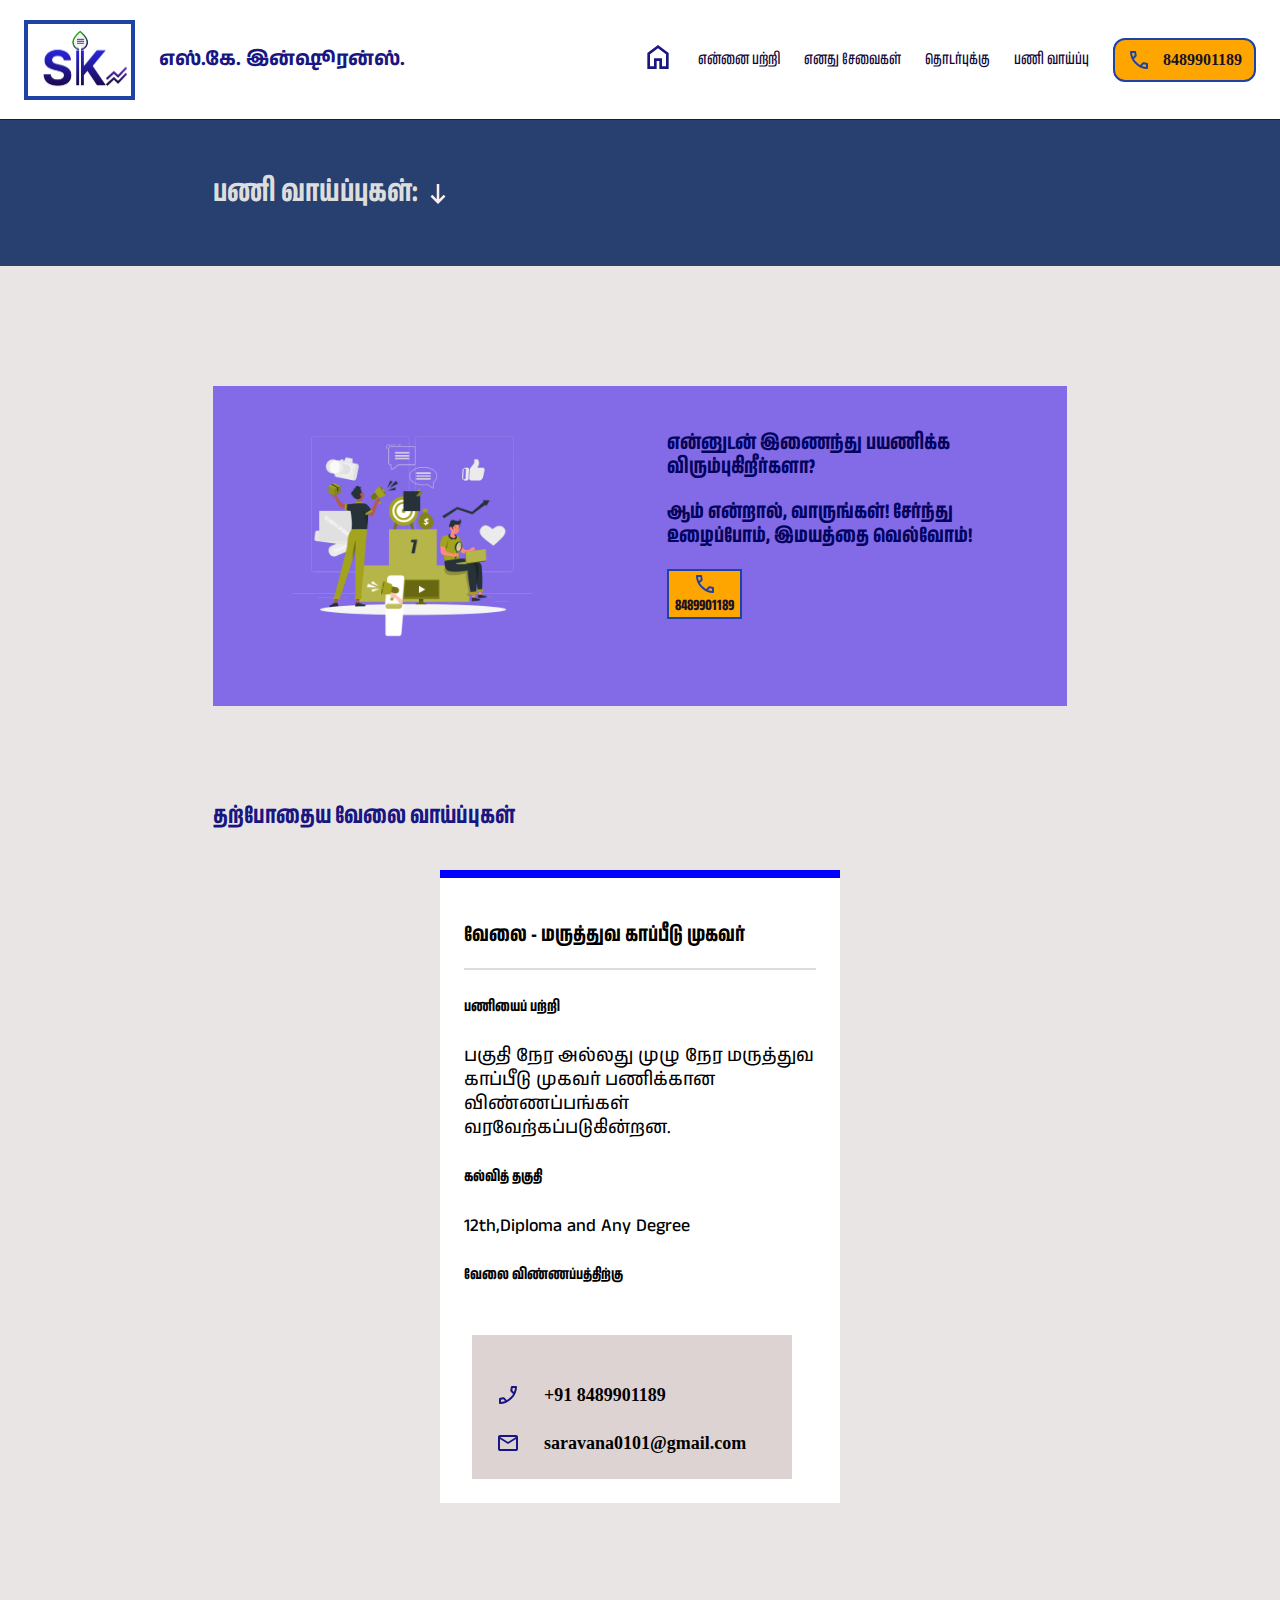
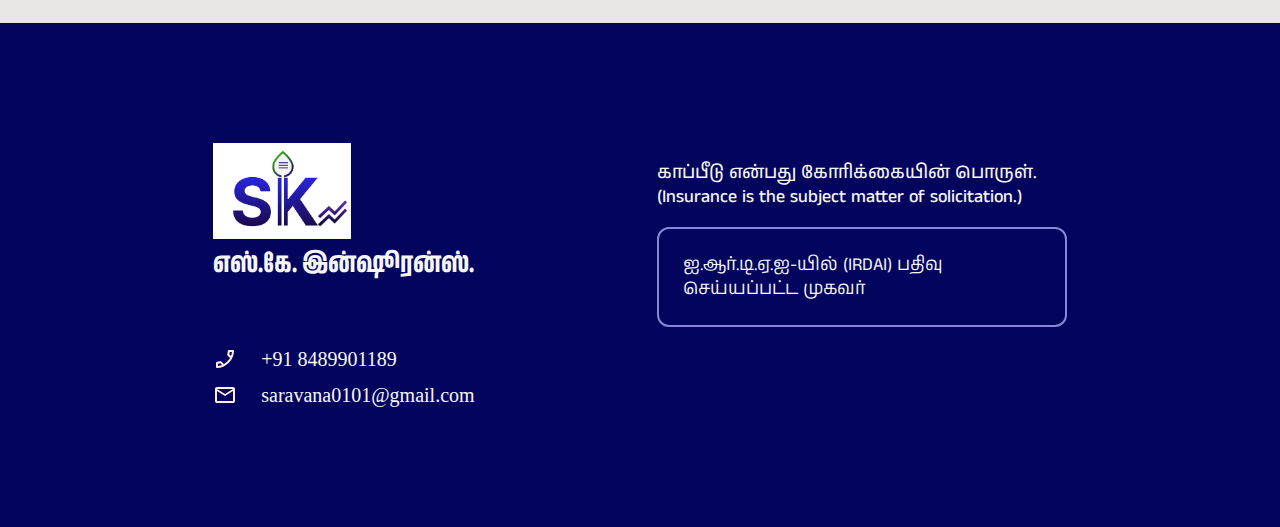
<file: careers.html>
<html>


<head>

    <meta name="viewport" content="width=device-width, initial-scale=1.0"> 
  
    <link rel="icon" type="image/png" href="assets/images/logo.png">
  
    <title>எஸ்.கே. இன்ஷூரன்ஸ். | பணி வாய்ப்புகள் </title>
  
    <link rel="preconnect" href="https://fonts.googleapis.com">
    <link rel="preconnect" href="https://fonts.gstatic.com" crossorigin>
    <link href="https://fonts.googleapis.com/css2?family=Anek+Tamil:wdth,wght@75,100..800&display=swap" rel="stylesheet">
    
    
       <link rel="stylesheet" href="assets/css/colors.css" />
    
       <link rel="stylesheet" href="assets/css/layout.css" />
    
       <link rel="stylesheet" href="assets/css/aboutsection.css" />
    
       <link rel="stylesheet" href="assets/css/typography2.css" />
       <link rel="stylesheet" href="assets/css/index.css"/>
       <link rel="stylesheet" href="assets/css/buttons.css"/>
       <link rel="stylesheet" href="assets/css/normalize.css"/>
       <link rel="stylesheet" href="assets/css/transision.css"/>
       <link rel="stylesheet" href="assets/css/nav.css"/>
       <link rel="stylesheet" href="assets/css/sticky.css"/>

       
     <link rel="stylesheet" href="assets/css/careers.css"/>

  
  
  </head>





<body>
  <header class="nav-bar-wrapper"> 
    <span class="site-logo-icon" > <img src="assets/images/logo.png" /> </span>

    <span class="site-logo-text" style="margin-left: 24px;"> எஸ்.கே. இன்ஷூரன்ஸ். </span>

    <div class="spacer"></div>
    
    <nav style="display: inline-block;" >  
      
      <div class="destop-menu-wrapper">
          
        <ul class="desktop-menu" >
          <li><a class="" href="index.html#hero-section"> <img src="assets/images/icons/home.svg"  style="width: 32px;height: 32px;"/></a></li>
          <li><a class="" href="index.html#about-section"> என்னை  பற்றி </a></li>
          <li><a class="" href="index.html#services-section"> எனது  சேவைகள்</a></li>

          <li><a class="" href="contact.html"> தொடர்புக்கு</a></li>
          <li><a class="" href="careers.html"> பணி வாய்ப்பு </a></li>



          <a href="tel:+918489901189"> <button class="nav-cta-button accent-bg primary-shade-2-border"> <img src="assets/images/icons/nav_cta_phone_2.svg"/> <div> 8489901189 </div>  </button> </a>
          </ul>


     </div>

     <div class="mobile-hamburger-button">
         <!-- <span class="materials-icon-outlined"> menu </span> -->

         <div class="mobile-menu-icon">
         <span class="mobile-menu-line-1 mobile-menu-lines"> </span>
         <span class="mobile-menu-line-2 mobile-menu-lines"> </span>
         <span class="mobile-menu-line-3 mobile-menu-lines"> </span>
         </div>

     </div>

      

     

     <div class="mobile-menu-wrapper">
      <ul class="mobile-menu-list"> 
          <li class="mobile-menu-list-item"> <a class="mobile-menu-link mobile-link-button" href="index.html#hero-section"><img src="assets/images/icons/home.svg"  style="width: 32px;height: 32px;"/> </a>  </li>
          <li class="mobile-menu-list-item"><a class="mobile-menu-link mobile-link-button" href="index.html#about-section"> என்னை பற்றி </a></li>
          <li class="mobile-menu-list-item"><a class="mobile-menu-link mobile-link-button" href="index.html#services-section">எனது சேவைகள் </a> </li>
          <li class="mobile-menu-list-item"><a class="mobile-menu-link mobile-link-button" href="contact.html"> தொடர்புக்கு </a></li>

          <li class="mobile-menu-list-item"><a class="mobile-menu-link mobile-link-button" href="careers.html"> பணி வாய்ப்பு </a></li>

          <li class="mobile-menu-list-item"><a class="mobile-menu-button-link" href="tel:+918489901189"> <button class="nav-cta-button primary-border accent-bg"> <img src="assets/images/icons/nav_cta_phone_2.svg"/> <div> 8489901189 </div>  </button> </a> </li> 


      </ul>
   </div>


      
    
    </nav>
  
  </header>


      <section class="career-page-title-section">

        <div class="section-container">


         <h3 class="heading-3">பணி வாய்ப்புகள்:                 
          
          <img src="assets/images/icons/down_arrow_light.svg" style="height:1em; width: auto;vertical-align: middle;" />        
        
         </h3>

         </div>

      </section>


      

      <section class="career-page-primary-section">

        <div class="section-container ">

                   <section class="career-prime-box">

                     <div class="career-prime-box-row">

                       <div class="career-prime-box-image-wrapper">

                          <img src="assets/images/illustrations/careerillustration.png"/>

                       </div>
                       <div class="career-prime-box-content">

                          <h3 class="primary-font"> என்னுடன் இணைந்து பயணிக்க விரும்புகிறீர்களா?</h3>

                          <h3 class="primary-font"> ஆம் என்றால், வாருங்கள்! சேர்ந்து உழைப்போம், இமயத்தை வெல்வோம்! </h3>
                        
                          <a href="tel:+918489901189"> <button class="careerbox-cta-button accent-bg primary-shade-2-border"> <img src="assets/images/icons/nav_cta_phone_2.svg"/> <div> 8489901189 </div>  </button> </a>

                           
                       </div>
                       <div class="career-prime-box-right-content">
                        
                       </div>
                      </div>
        
                  </section>

                 <main class="career-page-career-information" id="career-info">

                     <h3 class="info-heading">தற்போதைய வேலை வாய்ப்புகள் </h3>


                     <div class="career-listing-box">
                         <div class="career-listing-box-title-section">

                             <h3> வேலை - மருத்துவ காப்பீடு முகவர்</h3>

                         </div>
                         <div class="career-listing-box-divider">

                         </div>
                         <div class="career-listing-box-content-section">

                             <h5>பணியைப் பற்றி</h5>

                             <p> பகுதி நேர அல்லது முழு நேர மருத்துவ காப்பீடு முகவர் பணிக்கான விண்ணப்பங்கள் வரவேற்கப்படுகின்றன.</p>
                          
                             <h5>கல்வித் தகுதி</h5>

                             <p> 12th,Diploma and Any Degree</p>

                             <h5>வேலை விண்ணப்பத்திற்கு</h5>
                             
                             <div class="info-card">

                              <li class="info-card-list-row"> 
                                <span class="icon-wrapper"> <img src="assets/images/icons/phone_icon_contact_page.svg" />  </span>
                                 <span class="list-text">+91 8489901189 </span>
                               
                               </li>
   
                               <li class="info-card-list-row"> 
                                 <span class="icon-wrapper"> <img src="assets/images/icons/email_contact_page.svg" />  </span>
                                  <span class="list-text">saravana0101@gmail.com </span>
                                
                                </li>
                           </div>
                          
                         </div>
                        
                     </div>


                      



                 </main>

                 


             

                <!-- <iframe src="https://docs.google.com/forms/d/e/1FAIpQLSdVvxS3Nv5TCjlr4aoc2CGNLBZNXpCtFBEYXUFxuXolnRqMgQ/viewform?embedded=true" width="640" height="1120" frameborder="0" marginheight="0" marginwidth="0">Loading…</iframe> -->

        </div>

    </section>

    <footer class="footer primary-bg light-primary-font">

      <div class="section-container">

         <div class="footer-row">

             <div class="footer-business-info"> 

              <div class="footer-site-logo-icon" > <img src="assets/images/logo.png" /> </div> </br>


                 <div class="footer-logo-text">

                    <div>எஸ்.கே. இன்ஷூரன்ஸ்.</div>

                 </div>
                 <div class="">
                     <li class="footer-contact-info-list"> 

                       <span style="width: 24px;height: 24px;"> <img src="assets/images/icons/footerphoneicon.svg" /> </span> <span> +91 8489901189 </span>

                     </li>
                     <li class="footer-contact-info-list"> 

                      <span style="width: 24px;height: 24px;"> <img src="assets/images/icons/footercontacticon.svg" /> </span> <span> saravana0101@gmail.com </span>

                     </li>
                 </div>
                  
             </div>

             <div class="footer-affiliation-info">
                 
                     <p class="footer-solicitation-info">

                       <span>காப்பீடு என்பது கோரிக்கையின் பொருள். </span> </br>
                       <span>(Insurance is the subject matter of solicitation.) </span>

                    
                    </p>

                    <div class="footer-licence-info">

                        <div class="footer-licence-info-listitem"> ஐ.ஆர்.டி.ஏ.ஐ-யில் (IRDAI)  பதிவு செய்யப்பட்ட முகவர்</div>
                        <!-- <div class="footer-licence-info-listitem">ஐ.ஆர்.டி.ஏ.ஐ பதிவு எண்: </div> -->

                    </div>
             </div>
           
         </div>
        </div>

    </footer>

</body>




<script src="assets/js/nav.js"> </script>

<script src="assets/js/index.js"> </script>



</html>
</file>
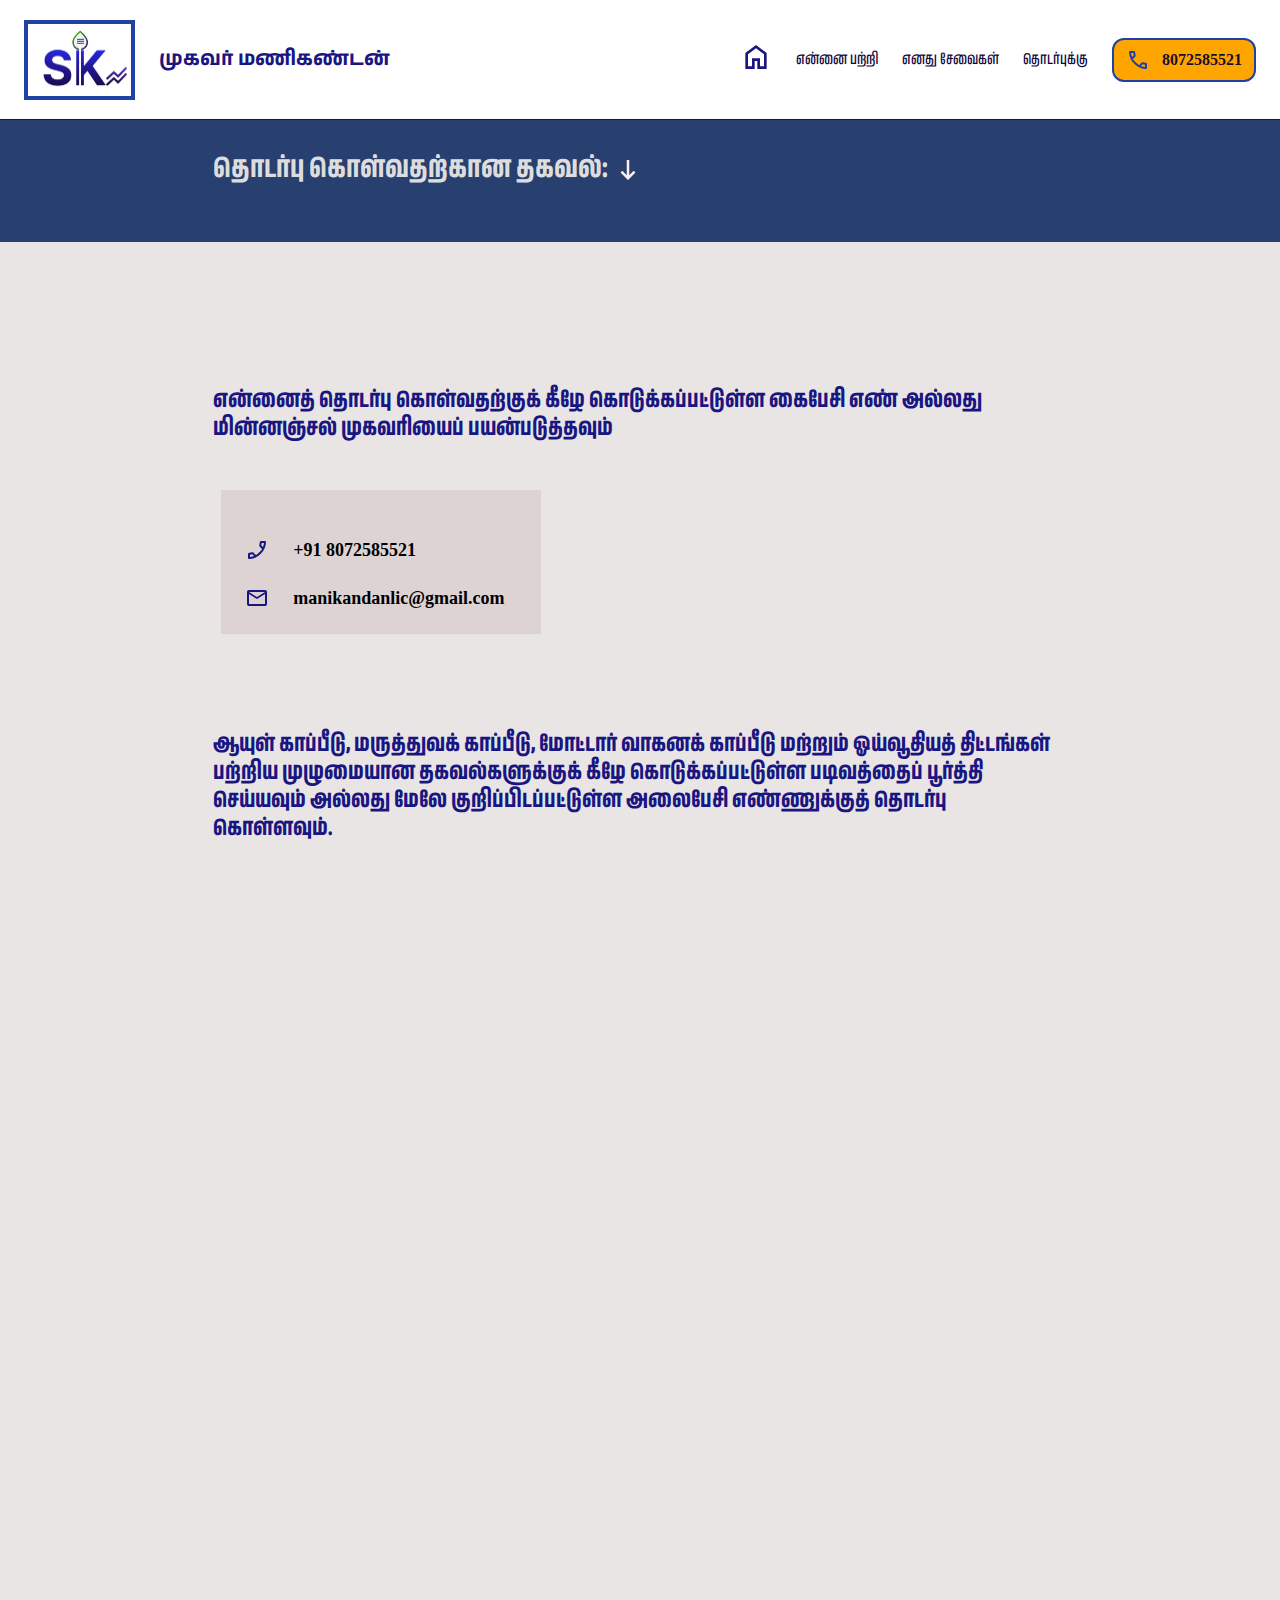
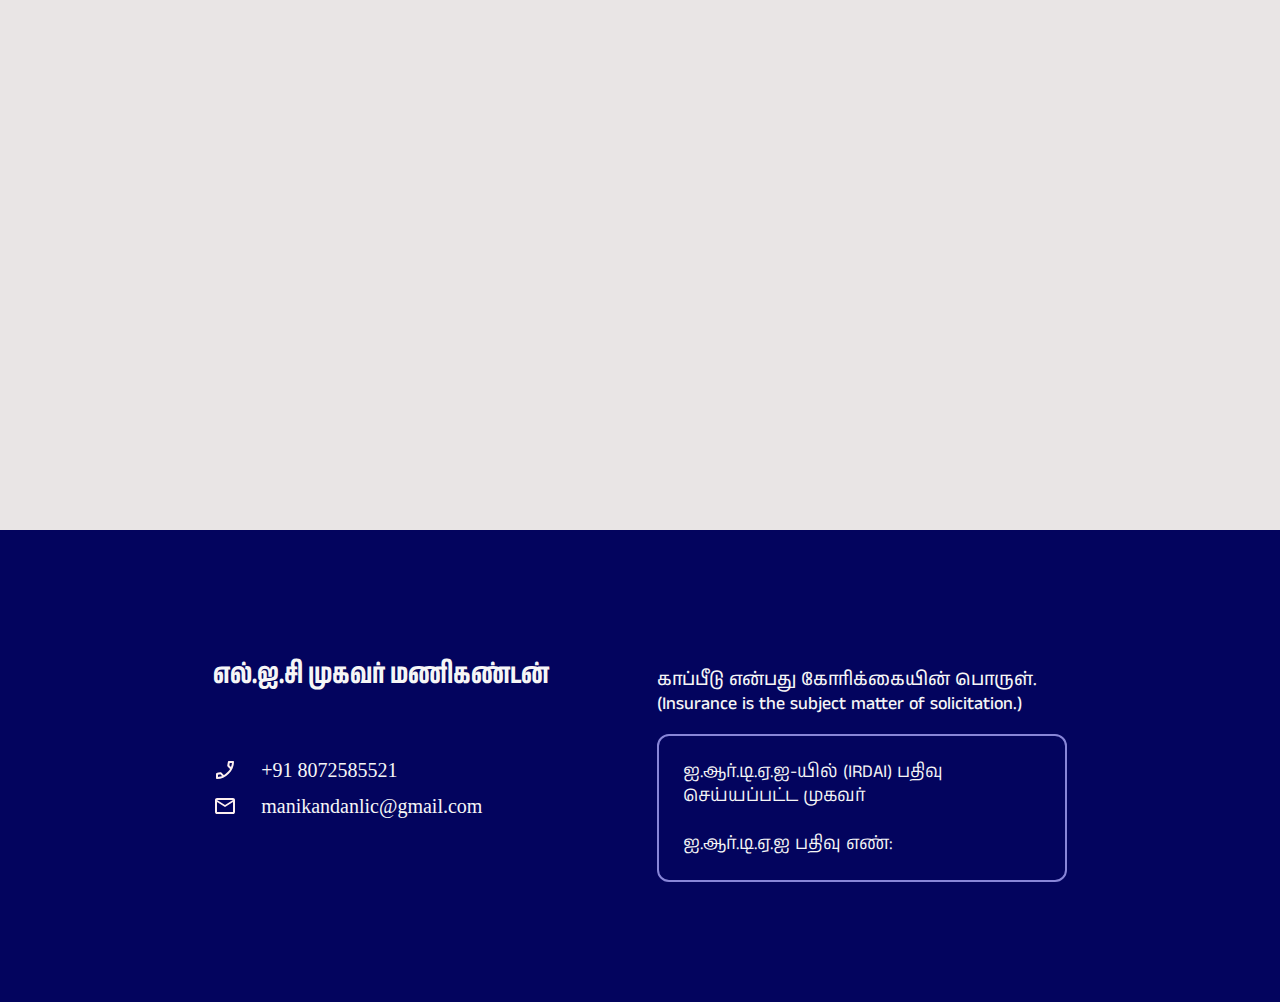
<file: contact.html>
<html>


<head>

    <meta name="viewport" content="width=device-width, initial-scale=1.0"> 
  
    <link rel="icon" type="image/png" href="assets/images/logo.png">
  
    <title>எல்.ஐ.சி முகவர் மணிகண்டன்</title>
  
    <link rel="preconnect" href="https://fonts.googleapis.com">
    <link rel="preconnect" href="https://fonts.gstatic.com" crossorigin>
    <link href="https://fonts.googleapis.com/css2?family=Anek+Tamil:wdth,wght@75,100..800&display=swap" rel="stylesheet">
    
    
       <link rel="stylesheet" href="assets/css/colors.css" />
    
       <link rel="stylesheet" href="assets/css/layout.css" />
    
       <link rel="stylesheet" href="assets/css/aboutsection.css" />
    
       <link rel="stylesheet" href="assets/css/typography2.css" />
       <link rel="stylesheet" href="assets/css/index.css"/>
       <link rel="stylesheet" href="assets/css/buttons.css"/>
       <link rel="stylesheet" href="assets/css/normalize.css"/>
       <link rel="stylesheet" href="assets/css/transision.css"/>
       <link rel="stylesheet" href="assets/css/nav.css"/>
       <link rel="stylesheet" href="assets/css/sticky.css"/>

       
     <link rel="stylesheet" href="assets/css/contact.css"/>

  
  
  </head>





<body>
  <header class="nav-bar-wrapper"> 
    <span class="site-logo-icon" > <img src="assets/images/logo.png" /> </span>

    <span class="site-logo-text" style="margin-left: 24px;"> முகவர் மணிகண்டன் </span>

    <div class="spacer"></div>
    
    <nav style="display: inline-block;" >  
      
      <div class="destop-menu-wrapper">
          
        <ul class="desktop-menu">
          <li><a class="" href="index.html#hero-section"> <img src="assets/images/icons/home.svg"  style="width: 32px;height: 32px;"/></a></li>
          <li><a class="" href="index.html#about-section"> என்னை பற்றி </a></li>
          <li><a class="" href="index.html#services-section"> எனது சேவைகள்</a></li>
          <li><a class="" href="contact.html"> தொடர்புக்கு</a></li>


          <a href="tel:+918072585521"> <button class="nav-cta-button accent-bg primary-shade-2-border"> <img src="assets/images/icons/nav_cta_phone_2.svg"/> <div> 8072585521 </div>  </button> </a>
          </ul>


     </div>

     <div class="mobile-hamburger-button">
         <!-- <span class="materials-icon-outlined"> menu </span> -->

         <div class="mobile-menu-icon">
         <span class="mobile-menu-line-1 mobile-menu-lines"> </span>
         <span class="mobile-menu-line-2 mobile-menu-lines"> </span>
         <span class="mobile-menu-line-3 mobile-menu-lines"> </span>
         </div>

     </div>

      

     

     <div class="mobile-menu-wrapper">
      <ul class="mobile-menu-list"> 
          <li class="mobile-menu-list-item"> <a class="mobile-menu-link mobile-link-button" href="index.html#hero-section"><img src="assets/images/icons/home.svg"  style="width: 32px;height: 32px;"/> </a>  </li>
          <li class="mobile-menu-list-item"><a class="mobile-menu-link mobile-link-button" href="index.html#about-section"> என்னை பற்றி </a></li>
          <li class="mobile-menu-list-item"><a class="mobile-menu-link mobile-link-button" href="index.html#services-section">எனது சேவைகள் </a> </li>
          <li class="mobile-menu-list-item"><a class="mobile-menu-link mobile-link-button" href="contact.html"> தொடர்புக்கு </a></li>
          <li class="mobile-menu-list-item"><a class="mobile-menu-button-link" href=""> <button class="nav-cta-button primary-border accent-bg"> <img src="assets/images/icons/nav_cta_phone_2.svg"/> <div> 8072585521 </div>  </button> </a> </li> 


      </ul>
   </div>


      
    
    </nav>
  
  </header>


      <section class="contact-page-title-section">

        <div class="section-container">


         <h3 class="heading-3">தொடர்பு கொள்வதற்கான தகவல்:                 
          
          <img src="assets/images/icons/down_arrow_light.svg" style="height:1em; width: auto;vertical-align: middle;" />        
        
         </h3>

         </div>

      </section>



      <section class="contact-page-primary-section">

        <div class="section-container ">

                 <main class="contact-page-contact-information" id="contact-info">

                     <h3 class="info-heading">என்னைத் தொடர்பு கொள்வதற்குக் கீழே கொடுக்கப்பட்டுள்ள கைபேசி எண் அல்லது மின்னஞ்சல் முகவரியைப் பயன்படுத்தவும் </h3>


                      <div class="info-card">

                           <li class="info-card-list-row"> 
                             <span class="icon-wrapper"> <img src="assets/images/icons/phone_icon_contact_page.svg" />  </span>
                              <span class="list-text">+91 8072585521 </span>
                            
                            </li>

                            <li class="info-card-list-row"> 
                              <span class="icon-wrapper"> <img src="assets/images/icons/email_contact_page.svg" />  </span>
                               <span class="list-text">manikandanlic@gmail.com </span>
                             
                             </li>
                      </div>



                 </main>

                 <main class="contact-page-form-information" id="contact-form">

                    <h3 class="info-heading">ஆயுள் காப்பீடு, மருத்துவக் காப்பீடு, மோட்டார் வாகனக் காப்பீடு மற்றும் ஓய்வூதியத் திட்டங்கள் பற்றிய முழுமையான தகவல்களுக்குக் கீழே கொடுக்கப்பட்டுள்ள படிவத்தைப் பூர்த்தி செய்யவும் அல்லது மேலே குறிப்பிடப்பட்டுள்ள அலைபேசி எண்ணுக்குத் தொடர்பு கொள்ளவும். </h3>

                    <div class="iframe-container-form">                 <iframe src="https://docs.google.com/forms/d/e/1FAIpQLSdVvxS3Nv5TCjlr4aoc2CGNLBZNXpCtFBEYXUFxuXolnRqMgQ/viewform?embedded=true"  frameborder="0" marginheight="0" marginwidth="0">Loading…</iframe>
                    </div>
                 </main>


             

                <!-- <iframe src="https://docs.google.com/forms/d/e/1FAIpQLSdVvxS3Nv5TCjlr4aoc2CGNLBZNXpCtFBEYXUFxuXolnRqMgQ/viewform?embedded=true" width="640" height="1120" frameborder="0" marginheight="0" marginwidth="0">Loading…</iframe> -->

        </div>

    </section>

    <footer class="footer primary-bg light-primary-font">

      <div class="section-container">

         <div class="footer-row">

             <div class="footer-business-info"> 

                 <div class="footer-logo-text">

                  எல்.ஐ.சி  முகவர் மணிகண்டன்

                 </div>
                 <div class="">
                     <li class="footer-contact-info-list"> 

                       <span style="width: 24px;height: 24px;"> <img src="assets/images/icons/footerphoneicon.svg" /> </span> <span> +91 8072585521 </span>

                     </li>
                     <li class="footer-contact-info-list"> 

                      <span style="width: 24px;height: 24px;"> <img src="assets/images/icons/footercontacticon.svg" /> </span> <span> manikandanlic@gmail.com </span>

                     </li>
                 </div>
                  
             </div>

             <div class="footer-affiliation-info">
                 
                     <p class="footer-solicitation-info">

                       <span>காப்பீடு என்பது கோரிக்கையின் பொருள். </span> </br>
                       <span>(Insurance is the subject matter of solicitation.) </span>

                    
                    </p>

                    <div class="footer-licence-info">

                        <div class="footer-licence-info-listitem"> ஐ.ஆர்.டி.ஏ.ஐ-யில் (IRDAI)  பதிவு செய்யப்பட்ட முகவர்</div>
                        <div class="footer-licence-info-listitem">ஐ.ஆர்.டி.ஏ.ஐ பதிவு எண்: </div>

                    </div>
             </div>
           
         </div>
        </div>

    </footer>

</body>




<script src="assets/js/nav.js"> </script>

<script src="assets/js/index.js"> </script>



</html>
</file>
<file: assets/css/colors.css>
.primary-bg
{

    background-color:#03045e;


}
.primary-font
{

    color:#03045e; 




}
.primary-border
{

    border:2px solid #03045e; 




}
.light-border
{

    border:1px solid #fff; 




}

.primary-shade-2-border
{
   border:2px solid #1F42A5 ;
}

.primary-shade-1-bg
{
    background-color:#0077b6;

}
.primary-shade-2-bg
{
   background-color:#1F42A5 ;
}
.primary-shade-2-font
{
   color:#1F42A5 ;
}
.primary-shade-3-bg
{

    background-color: #6466da;

}
.primary-shade-3-font
{

    color: #1f85a5;

}

.accent-bg
{
    /* background-color: #AEBD21; */
    background-color: #a5821f;

    /* background-color: #E9C240; */

    /*split*/
    background-color: #a6901f; 

    /* color:#24242C; */
    /* background-color:#1f85a5; */

    /* color:#1F42A5; */

    background-color: #ffa500;

    color:#1a1227;


}
.accent-font
{
    color: #ffa500;
    font-weight: bold;
   

}
.secondary-bg
{

}

.accent-bg
{

}

.light-primary-bg
{

    background-color:#f6f6f6;



}

.light-primary-font
{

    color:#f6f6f6;



}


.dark-primary
{
    background-color: #1B0C0C;
}

.gray-primary
{

    background-color: #808080;
}

.gray-primary-border
{

    border-color: #808080;
}


.gray-darker
{
    background-color: #B4B4AE;

}

.gray-lighter
{
    background-color: #B4B4AE;

}

.primary-neutral
{
    background-color: #90E0EF;
    
}
.primary-neutral-light
{
    background-color: #e1e6e9;
    
}

.profile-badge-color
{
    background-color: #393b6e;
}


.light-secondary-bg
{

     background-color: #dad4d4;
}




.pure-dark-font
{
    color:#000;
}

.primary-neutral-font
{
    color: #ABBBE9;
    
}


.section-darkcool-bg
{
        background-color: #27406f;

}
/* .section-darkcool-font
{
        background-color: #27406f;

} */
.section-lightcool-bg
{
    
    background-color: #778baf;

    background-color: #27406f;

}
.services-cool-icon
{
  color:#232F33;

}

.services-cool-font
{
  color:#232F33;

}

.retirement-benefit-bg-1
{
    background-color: #1fa69a;
}
.retirement-benefit-bg-2
{
    background-color: #1f5ca6;
}
.retirement-benefit-bg-3
{
    background-color: #1f86a6;
}

.retirement-benefit-bg-4
{
    background-color: #1fa66c;
}
.retirement-benefit-bg-5
{
    background-color: #5793a6;
}


.profile-step-bg-1
{
    background-color: #1F42A5;

}
.profile-step-bg-2
{
    background-color: #6466da;

}
.profile-step-bg-3
{
    background-color: #03045e;

}






.profile-row-left-section
{
    background-color: #fff;

    height: 500px;
}
.profile-row-right-section
{
    background-color: #fff;
    height: 500px;

}

.profile-section-step-wrapper
{
    background-color: #fff;
}
</file>
<file: assets/css/layout.css>
body
{
margin:0px;
background: #e9e5e5;

}

*
{
    box-sizing: border-box;
}


.hero-row
{
    display: flex;
    align-items: center;
    justify-content: space-between;

    box-sizing: border-box;

    height: 100%;
    padding-top: 72px;
}

.hero-left-subsection
{
    width: 48%; 
    box-sizing: border-box;

}

.hero-right-subsection
{
    width: 48%; 
    box-sizing: border-box;


}

.hero-right-subsection .hero-image
{
    max-height: 100%;
    max-width: 100%;
    

    width: 366px;
    height: 489px;

    width: auto;
    height: auto;

    transform: translate(500%,0);
    transition: transform 1s cubic-bezier(0.215, 0.610, 0.355, 1);

    transition-delay: 1.5s;
}



.hero-right-subsection .hero-image.show
{
    transform: translate(0%,0);

}



.section-container
{
    box-sizing: border-box;
    padding-left: 16.66%;
    padding-right: 16.66%;
  
}

.nav-bar-wrapper
{
    width: 100%;
    height: 120px;
    overflow: hidden;
    background: #fff;
    position: absolute;

    padding-left: 24px;
    padding-right: 24px;
    box-sizing: border-box;
    display:flex;
    align-items: center;
    flex-wrap: wrap;

    position: fixed;
    top:0px;
    left:0px;
    z-index: 1000;

    border-bottom: 1px solid blue;
}

.spacer
{
    display: inline-block;
    margin-left: auto;
    margin-right: auto;

}



.hero-section
{
    height: 698px;
    overflow: hidden;
    
    
    background: linear-gradient(180deg, #231e65 0%, #166ca5 100%);
    background: linear-gradient(180deg, #03045e 0%, #1F42A5 100%);

  }

.slider-section
{
    /* background-color: #fff; */
    height: 100vh;

    display: flex;
    justify-content: center;
    align-items: center;

}



.slider-shape-container
{
    display: flex;
    justify-content: center;
    align-items: center;
    height: 100%;
}

.about-section
{
    position: relative;
    width: 100%;
    height: auto;
    overflow: hidden;
    padding-bottom: 120px;



}

.why-choose-section
{
    position: relative;
    width: 100%;
    height: auto;
    overflow: hidden;

    padding-bottom: 120px;
    
}
.services-section
{
    position: relative;
    width: 100%;

    overflow: hidden;
    padding-bottom: 120px;
}
.insurance-section
{
    position: relative;
    width: 100%;

    overflow: hidden;
    padding-bottom: 24px;

    border-top:2px solid #fff;
}
.medinsurance-section
{
  border-top:8px solid #231e65;
  padding-top: 120px;

}

.retirement-section
{
    position: relative;
    width: 100%;
    
    overflow: hidden;
}




.profile-row
{
    display: flex;
    justify-content: space-between;
    align-items: center;
    flex-wrap: wrap;

    margin-top: 2px;
    position: relative;


}



.profile-row-left-section
{
  width: 48%;

  padding:24px 16px;
  position: relative;
  height: 600px;


}

.profile-row-right-section
{
   width: 48%; 
   padding:24px 16px;
   position: relative;

   height: 600px;

}







.about-section-title
{
    margin-top: 120px;

    border-bottom:2px solid blue;

    position: relative;
    
}

.why-choose-section-title
{
    margin-top: 120px;


    position: relative;
    
}

/* .about-section-balance-circle
{
   background-color: blue;
   width: 24px;
   height: 24px;
   border-radius: 50%;
   position: absolute;
   right: 0px;
   top:50%;
   transform: translate(0,-50%);
}

.about-section-balance-circle-2
{
   background-color: blue;
   width: 24px;
   height: 24px;
   border-radius: 50%;
   position: absolute;
   right: 32px;
   top:50%;
   transform: translate(0,-50%);
}

.about-section-balance-circle-3
{
   background-color: blue;
   width: 24px;
   height: 24px;
   border-radius: 50%;
   position: absolute;
   right: 64px;
   top:50%;
   transform: translate(0,-50%);
} */

.profile-art-wrapper
{
  text-align: center;
}

.profie_art_image
{
    width: calc(341px - 68px);
    height: calc( 360px -72px);
    overflow: hidden;
    border-radius: 4px;
    /* border: 8px  solid #808080; */
    text-align: center;
    object-fit: cover;
    background-color: #1f85a5;
    
    box-shadow: -12px -12px 0px 0px #6466da, 12px 12px 0px 0px #03045e ;
  
    
}
.profile-badge-wrapper
{
    margin-top: 24px;

    width: 320px;
    margin-left: auto;
    margin-right: auto;
}

.profile-badge
{
    display: flex;
    box-sizing: border-box;
    
    overflow: hidden;
    border-radius: 24px;
    /* border: 2px  solid #808080; */
    align-items: center;
    flex-wrap: wrap;

    padding:8px 24px;

    margin-top: 8px;

    gap:8px;
    background-color: #1F42A5;

}

.profile-badge-spacer
{
  background-color: #6466da;
  height: 24px;
  width:1px;
}


.profile-section-step-wrapper
{

  


    height: auto;

    padding: 24px 16px;
    margin-top: 2px;

    position: relative;

}



.profile-section-step-container
{


    width:100%;

    height: 300px;
    position: relative;

}

.profile-section-step
{
  
  
  width: 800px;
  height: 96px;
  overflow: visible;
  border-width: 1px;
  border-style: solid;
  display: flex;
  justify-content: space-around;

  align-items: center;

  gap: 80px;

  flex-wrap: wrap;

  opacity: 1;
  transition:opacity 0.2s cubic-bezier(0.215, 0.610, 0.355, 1);


}
.profile-section-step::after
{
  


}
.profile-section-step.show-stepper
{
  opacity: 1;
}
.profile-section-step-icon
{

    display: inline-block;

}


.profile-section-step-1
{
    /* background: #191682; */


    bottom: 0px;
    position: absolute;
     left: 0px;

}

.profile-section-step-2
{
    /* background: #1f42a5; */
    /* margin-left: 48px; */

    top: 50%;
    position: absolute;
     left: 48px;
     transform: translate(0,-50%);

}
.profile-section-step-3
{
    /* background: #191682; */

    top: 0px;
    position: absolute;
     left: 96px;


}


.why-choose-section .list-item-row

{

    display: flex;
    justify-content: flex-start;
    flex-wrap: wrap;

    gap:24px;
    align-items: center;

    width: 100%;

}

.why-choose-list-item
{
    margin-top:88px;
}

.divider-services
{
    background-color: #ddd;
    height: 2px;
    width: 100%;
    margin-bottom: 0px;
    margin-top: 120px;
}

.insurance-section-imagewrap
{
 text-align: center;

 margin-top: 48px;
}

.insurance-section-imagewrap img
{
     max-width: 80%;
     width: auto;
     height: auto;



}

.insurance-cards-flex-box
{

    display: flex;
    gap:16px;
    
    
    

    justify-content: center;

    flex-wrap: wrap;

    margin-top:24px;
    position: relative;

    padding-bottom:24px;

    padding-bottom: 24px;


}

.insurance-card
{

    position: relative;
    width: 240px;
    overflow: hidden;
    border-radius: 0px;
    /* border: 2px  solid #808080; */

    min-height: 100px;
    height: 200px;
    overflow: hidden;
    padding:24px;
    background-color: #fff;
    box-shadow: -8px -8px 0 0 #231e65;

}

.insurance-card-icon img
{
  width: 48px;
  height: 48px;
}


.insurance-card-endowment-before
{
  background-image: url(../images/Patterns/pattern_savings_insurance_2_light.png);

  background-repeat: repeat;

  background-size: 99px 82px;

  width: 500%;
  height: 200%;
  top:0px;
  left: 0px;
  transform:translate(-50%,0);
  position: absolute;

}
.insurance-card-bg-overlay
{

    
  width: 100%;
  height: 100%;
  top:0px;
  left: 0px;
  position: absolute;


  


}

.insurance-card-title

{
    /* font-family: 'Anek Tamil Condensed';
    font-family: "Anek Tamil", sans-serif;
  font-variation-settings:"wdth" 70;
  font-style: normal;
  font-weight: 400;
  font-size: 28px;
  line-height: 36px;
  white-space: normal; */
  /* color: #fdefef; */

  display: block;

  z-index: 100;
  position: relative;


}

.insurance-card-paragraph

{
    /* font-style: normal;
    font-weight: 400;
    font-size: 18px;
    line-height: 24px;
    white-space: normal; */
    /* color: #fdefef; */
    margin-top: 20px;
    /* background-color: rgba(42, 8, 105, 0.10); */

    position: relative;
    display: none;
   


}

.retirement-image-wrapper
{
    margin-top: 96px;
    position: relative;

}


.retirement-image-wrapper img
{
     width:100%;
     height: auto;
}

.retirement-image-wrapper::after
{
  background-color: rgba(0, 0, 0, 0.25);
  content: "";
  top:0px;
  left: 0px;
  height: 100%;
  width: 100%;
  position: absolute;
  border-radius:24px;
  
}



.retirement-image-desktop
{
  display: inline-block;
}
.retirement-image-mobile
{
    display: none;
  
}



.retirement-benefits-list-wrapper
{

    position: relative;
    padding:64px 24px;

    padding-bottom: 184px;

    height: auto;
    overflow: hidden;
    border-radius: 24px;
    /* background: linear-gradient(180deg, #b89898 0%, #4356a0 100%); */

    /* border: 1px double #4356a0 ; */
  }


  .retirement-benefits-list-row
  {
    display: flex;
    justify-content: flex-start;
    flex-direction: row;
    gap: 120px;

    align-items: center;

    justify-content: center;

    margin-top: 120px;

    flex-wrap: wrap;



  }

  .retirement-benefits-list-icon-wrap 
  {
    position: relative;
    width: 136px;
    height: 136px;
    overflow: hidden;
    /* border: 2px  solid #4356a0; */
    display: flex;
    justify-content: center;
    align-items: center;

    font-family: 'Inter';
    font-style: normal;
    font-weight: 400;
    font-size: 48px;
    line-height: 60px;
    white-space: nowrap;
    text-align: center;
    /* color: #4356a0; */
    /* background-color: #dad4d4; */
    border-radius: 0%;



  }

  .benifit-icon-image-wrap
  {
     
    position: absolute;
    top:0px;
    left:0px;
    width: 100%;
    height: 100%;
    
  }
  .benifit-icon-image-wrap img

  {
     
  }

  .benifit-icon-text
  {
    

  }

  .retirement-benefits-list-card 
  {
    position: relative;
    width: 100%;
    /* height: 240px; */
    overflow: hidden;
    /* background: #4356a0; */
    /* background: #dad4d4; */

    /* display: flex;
    justify-content: flex-start;
    padding: 24px;
    align-content: center; */

   padding: 0px;

   text-align: center;

   

  }

  .retirement-benifit-image-wrapper
  {
    padding:24px;

  }
  .retirement-benifit-image-wrapper img
  {
    
    height: 240px;
    width: auto;
  }

  .retirement-benifit-paragraph
  {
    /* font-family: 'Anek Tamil';
    font-style: normal;
    font-weight: 500;
    font-size: 16px;
    line-height: 20px; */
    white-space: normal;
    /* color: #ffffff;
    color: #191682; */
    /* margin-top:24px; */
    padding:24px;
    background-color: #1f85a5;

    color:#fff;

    font-weight: bold;

    margin:0px;

    
  }
  
  .section-divider
  {
     margin-top:96px;
     margin-bottom:96px;

     height: 2px;
     background-color: #ddd;

  }

  .other-services-wrapper
  {
    margin-top: 120px;
    margin-bottom: 120px;
  }

  .other-services-row
  {
    display: flex;
    justify-content: space-between;
    align-items: center;

    gap:24px;

    flex-wrap: wrap;

  }

  .other-services-card
  {
    /* background-color: #1f42a5; */

    width: 100% ;
    padding:48px 48px;
    overflow: hidden;
    background-color: #fff;

  }

  .other-services-card .other-services-title
{
    /* font-family: 'Anek Tamil Condensed';
    font-family: "Anek Tamil", sans-serif;
  font-variation-settings:"wdth" 70;
    font-style: normal;
    font-weight: 700;
    font-size: 18px;
    line-height: 24px; */
    white-space: normal;
    /* color: #fdefef; */
    

}
.other-services-card  .other-services-image-wrap
{
  position: relative;
  text-align: center;
  width: 48%;

  height: 320px;
  background-color: #ddd;

  display: flex;
  align-items: center;
  justify-content: center;
  flex-wrap: wrap;
  border-radius: 12px;

  margin-top:24px;
  

}

.other-services-card .other-services-image-wrap .main-image
{

    max-width: 240px;

    width: auto;
    height: auto;
    max-height: 240px;
    position: relative;

}
.other-services-card .other-services-image-wrap .bg-image
{

    width: 200%;
    height: auto;
    position: absolute;
    top:50%;
    left:50%;
    transform: translate(-50%,-50%);
    display: none;

    
    

}

.other-services-card .other-services-content
{
    /* font-style: normal;
    font-weight: 700;
    font-size: 16px;
    line-height: 20px;
    white-space: normal; */
    /* color: #fdefef; */

     width: 48%;


}




.other-services-card .other-services-content .flex-list-item
{

    display: flex;
    justify-content: flex-start;
    gap: 24px;
    align-items: center;
    margin-top: 16px;

    padding: 12px 12px;
}

.other-services-card .other-services-content .flex-list-item .list-icon
{
  width: 24px;
  height: 24px;

}

.cta-final-wrapper
{
    position: relative;
    width: 100%;
    overflow: hidden;
    border-radius: 13px;
    /* border: 4px  solid #10053a; */
    margin-top: 120px;
    margin-bottom: 120px;
    padding: 48px;
    margin-left: auto;
    margin-right: auto;
}

.cta-final-wrapper-row
{
    display: flex;
    justify-content: space-between;

    flex-wrap: wrap;
    align-items: center;

}

.slider-final-wrapper
{
    position: relative;
    width: 80%;
    overflow: hidden;
    border-radius: 13px;
    /* border: 4px  solid #10053a; */
    padding: 24px;

    padding-top: 8px;
    padding-bottom: 8px;
    margin-left: auto;
    margin-right: auto;
}

.slider-final-wrapper-row
{
    display: flex;
    justify-content: center;

    flex-wrap: wrap;
    align-items: center;

}




.footer

{

    position: relative;
    height: auto;
    overflow: hidden;
    /* background: #10053a; */
    
    padding-top: 120px;
    padding-bottom: 120px;

}
.footer-row
{
display: flex;
justify-content: space-between;
flex-wrap: nowrap;

}
.footer-business-info
{
    width: 48%;
}

.footer-affiliation-info
{
   width: 48%;
}

.footer-logo-text
{
    font-family: 'Anek Tamil Condensed';
    font-family: "Anek Tamil", sans-serif;
  font-variation-settings:"wdth" 70;
    
    font-style: normal;
    font-weight: 700;
    font-size: 28px;
    line-height: 36px;
    white-space: normal;
    /* color: #fdefef; */
    margin-bottom: 64px;
    margin-top: 8px;
}

.footer-contact-info-list
{
    display: flex;
    justify-content: flex-start;
    align-items: center;
    gap:24px;
    font-family: 'Inter';

  /* font-style: normal;
  font-weight: 700;
  font-size: 16px;
  line-height: 20px;
  white-space: normal; */
  /* color: #f2e1e1; */

  margin-top: 12px;
}

.footer-solicitation-info
{
  /* font-style: normal;
  font-weight: 400;
  font-size: 12px;
  line-height: 16px;
  white-space: normal; */
  /* color: #fdefef; */

}

.footer-licence-info
{

    position: relative;
    width: auto;
    height: auto;
    overflow: hidden;
    border-radius: 12px;
    border: 2px  solid #8886d8;
    padding:0px 24px 24px 24px;

}

.footer-licence-info-listitem
{
    /* font-style: normal;
    font-weight: 700;
    font-size: 16px;
    line-height: 20px;
    white-space: normal; */
    /* color: #f2e1e1; */
    margin-top: 24px;
}

@media (max-width:1260px)  { 

    .section-container
    {
        box-sizing: border-box;
        padding-left:8.33%;
        padding-right: 8.33%;
      
    }
    .nav-bar-wrapper
    {
        padding-left:12px;
        padding-right: 12px;

    }


    .other-services-card
  {
    /* background-color: #1f42a5; */

    width: 100%;
    padding:24px 24px;

  }

}

@media (max-width:720px)  { 


    .hero-left-subsection
{

 width: 96%;
}
    .footer-logo-text
{
   font-size: 16px;
   line-height: 20px;
}

.hero-right-subsection

{
  display: none;
}
    .profile-row-left-section
{
  width: 96%;

}

.profile-badge-wrapper
{
    margin-top: 24px;

    width: 320px;
    margin-left: auto;
    margin-right: auto;
}

.profile-row-right-section
{
   width: 96%; 
   margin-top:120px;
}

.profile-section-step-1
{
  left: 0px;
}

.profile-section-step-2
{
    left: 0px;
   
}
.profile-section-step-3
{
    left: 0px;
 
}

.profile-section-step
{
 width: 96%;
 gap:24px;

 
}


.insurance-section-imagewrap img
{
     max-width: 90%;
     width: auto;
     height: auto;

}

.insurance-card
{

    /* position: relative;
    width: calc(100% - 8px);
    overflow: hidden;
    border-radius: 26px;
    border: 1px  solid #808080;

    padding:24px; */

    /* width: 46%; */

}

.insurance-card
{

    position: relative;
    width: 164px;
    overflow: hidden;
    border-radius: 0px;
    /* border: 2px  solid #808080; */

    height: 164px;
    overflow: hidden;
    padding:8px;

    font-size: 0.8em;



}

.insurance-card-icon img
{
  width: 32px;
  height: 32px;
}


.section-container
{
    box-sizing: border-box;
    padding-left:24px;
    padding-right: 24px;
  
}




.retirement-image-desktop
{
  display: none;
}
.retirement-image-mobile
{
    display: inline-block;
  
}


.retirement-benefits-list-wrapper
{
    padding: 8px 8px;
}

.retirement-benefits-list-row
{
  display: flex;
  justify-content: flex-start;
  flex-direction: column;
  gap: 120px;

  align-items: center;

  margin-top: 120px;


}

.retirement-benefits-list-card 
{
  width: 100%;
}


.other-services-card
  {
    /* background-color: #1f42a5; */

    width: 100%;
    padding:24px 24px;

  }
  .other-services-card .other-services-content
  {
    width: 100%;
  }
  .other-services-card  .other-services-image-wrap
  {

     width: 100%;
  }


.footer-business-info
{
    width: 96%;
}

.footer-affiliation-info
{
   width: 96%;
}

.cta-final-wrapper
{
 width: 96%;
 padding: 24px;

}
.cta-final-wrapper-row
{
    display: flex;
    justify-content: space-between;
    flex-direction: column;

    flex-wrap: nowrap;
    align-items: center;

}



.footer-row
{
    flex-wrap: wrap;

    gap:64px;
}

.footer-business-info
{
    width: 98%;
}

.footer-affiliation-info
{
   width: 98%;
}

.slider-final-wrapper
{

 width: 96%;
 
}


    
}
</file>
<file: assets/css/aboutsection.css>
.profile-row-right-section
{
    background-color: #ddd;

    background-color: #1f6ea6;

    color:#fff;

}

.profile-row-right-section::before
{
  content:"";
  width: 400px;
  height: 100%;
  position: absolute;

  left:100%;
  top:0px;
  background-color: #fff;
  transform: translate(2px,0);

}

.profile-row-left-section::before
{
  content:"";
  width: 400px;
  height: 100%;
  position: absolute;

  right:100%;
  top:0px;
  background-color: #fff;

  transform: translate(-2px,0);

}

.profile-section-step-wrapper .floting-right-wrapper
{
  width: 400px;
  height: 100%;
  position: absolute;

  left:100%;
  top:0px;
  transform: translate(-400px,160px);
  /* background-color: lightskyblue; */
  display: flex;
  flex-wrap: wrap;
  flex-direction: column;
  flex-direction: column-reverse;


  
}

.profile-section-step-wrapper .floting-right-wrapper img


{
  width:400px;
  height: 400px;

}


.profile-section-step-wrapper::before
{
  content:"";
  width: 400px;
  height: 100%;
  position: absolute;

  left:100%;
  top:0px;
  background-color: #fff;
  transform: translate(2px,0);
  /* background-color: lightskyblue; */
}

.profile-section-step-wrapper::after
{
  content:"";
  width: 400px;
  height: 100%;
  position: absolute;

  right:100%;
  top:0px;
  background-color: #fff;
  transform: translate(0px,0);
  background-color: #ddd;

  background-color: #421052;



}

.profile-section-step-wrapper .inner-half-left
{
    position:absolute;
    width: 50%;
    height: 100%;
    background-color: #ddd;
    /* background-color: #421052; */

    top:0px;
    left: 0px;
}
.profile-section-step-wrapper .inner-half-right
{
    position:absolute;
    width: 50%;
    height: 100%;
    
}


.about-section
{
    background-color: #fff;
    padding-top: 2px;
}
.about-section-title

{
 border: 0px;

 margin-top: 0px;
}

.about-section-title-block

{
  max-width: 75%;
}

.about-section-title-wrapper
{
    background-color: #fff;
    padding:24px 16px;

    margin-top: 0px;

    position: relative;
}

.about-section-title-wrapper::before
{
  content:"";
  width: 400px;
  height: 100%;
  position: absolute;

  left:100%;
  top:0px;
  background-color: #fff;
  transform: translate(2px,0);

  background-color: #ddd;
  background-color: #6137a6;


}

.about-section-title-wrapper::after
{
  content:"";
  width: 400px;
  height: 100%;
  position: absolute;

  right:100%;
  top:0px;
  background-color: #fff;
  transform: translate(-2px,0);

  /* background-color: lightskyblue; */


}

.profile-badge-icon
{

}
.about-section-balance-circle-1
{
   background-color: #1f6ea6;
   width: 24px;
   height: 24px;
   border-radius: 50%;
   position: absolute;
   right: 0px;
   top:50%;
   transform: translate(0,-50%);
}

.about-section-balance-circle-2
{
   background-color: #6137a6;
   width: 24px;
   height: 24px;
   border-radius: 50%;
   position: absolute;
   right: 32px;
   top:50%;
   transform: translate(0,-50%);
}

.about-section-balance-circle-3
{
   background-color: #421052;
   width: 24px;
   height: 24px;
   border-radius: 50%;
   position: absolute;
   right: 64px;
   top:50%;
   transform: translate(0,-50%);
}

@media (max-width:720px)  { 


  .about-section-balance-circle-1
{
   
   right: 0px;
   top:0%;
   transform: translate(0,8px);
}

.about-section-balance-circle-2
{
   
   right: 0px;
   top:0%;
   transform: translate(0,40px);
}
.about-section-balance-circle-3
{
   
   right: 0px;
   top:0%;
   transform: translate(0,72px);
}



.profile-section-step-wrapper .floting-right-wrapper
{
  width: 320px;
  height: 100%;
  position: absolute;

  left:100%;
  top:0px;
  transform: translate(-320px,120px);
  /* background-color: lightskyblue; */
  display: flex;
  flex-wrap: wrap;
  flex-direction: column;
  flex-direction: column-reverse;

  
}

.profile-section-step-wrapper .floting-right-wrapper img


{
  width:320px;
  height: 320px;

}



}
</file>
<file: assets/css/retirementbenifits.css>
.retirement-benefits-list-card
{
     width: 100%;
     margin: 0px;
     height: 100%;


}



.retirement-benefits-list-wrapper-inner
{
  display: flex;
  flex-wrap: wrap;
  gap:12px;
}

.retirement-benefits-list-row
{
    display: block;
    width: 32%;
    /* height: 360px; */

    position: relative;
}

.retirement-benifit-image-wrapper img
  {
    
    height: 120px;
    width: auto;
  }

  .retirement-benifit-paragraph
  {
    height: 240px;
    display: flex;
    justify-content: flex-start;
    align-items: last baseline;
    flex-wrap: wrap;
    text-align: right;
    background-color: #1f5ca6;
    

  }

  .retirement-benefits-list-icon-wrap
  {
    position: absolute;

    left: -4px;
    top: -4px;
    border: 6px solid #fff;

    color: #fff;

    z-index: 4;

    width:64px;
    height: 64px;
    font-weight: 900;

  }


  @media (max-width:720px)  { 


    .retirement-benefits-list-row
    {

        width: 100%;
    }

  }
</file>
<file: assets/css/typography2.css>
body
{
  font-family: "Anek Tamil", sans-serif;
  font-variation-settings:"wdth" 100;

  font-size: 18px;
  line-height: 24px;

}

h1,h2,h3,h4,h5,h6
{
  font-family: 'Anek Tamil Condensed';

  font-family: "Anek Tamil", sans-serif;
font-variation-settings:"wdth" 70;

}

button
{
  font-family: 'Anek Tamil Condensed';

  font-family: "Anek Tamil", sans-serif;
font-variation-settings:"wdth" 70;

    font-weight: 700;
    font-size: 16px;
    line-height: 20px;
    white-space: normal;

}

.site-logo-text
{
    font-style: normal;
    font-weight: 700;
    font-size: 28px;
    line-height: 36px;
    white-space: normal;
    color: #191682;

}
.site-logo-text:hover
{
      color: #191682;
 text-decoration: none;
}
.site-logo-text:visited
{
      color: #191682;
 text-decoration: none;
}



.hero-title

{
    font-style: normal;
    font-weight: 700;
    font-size: 36px;
    line-height: 48px;
    white-space: normal;
    color: #fdefef;

}

.hero-title .hero-text-part
{
  display: inline-block;
  height: 60px;
  overflow: hidden;
}

.hero-title .hero-text-part .hero-text-part-inner
{
  transform:translate(0,110%);
  display: inline-block;
  transition: transform 1s cubic-bezier(0.215, 0.610, 0.355, 1);

}

.hero-sub-title .hero-text-part
{
  display: inline-block;
  height: 40px;
  overflow: hidden;
}

.hero-sub-title .hero-text-part .hero-text-part-inner
{
  transform:translate(0,110%);
  display: inline-block;

  transition: transform 1s cubic-bezier(0.215, 0.610, 0.355, 1);

  transition-delay: 1s;
}

.hero-title.show .hero-text-part .hero-text-part-inner

{
    transform:translate(0,0%);
  
}
.hero-sub-title.show .hero-text-part .hero-text-part-inner
{
    transform:translate(0,0%);

}

.hero-sub-title

{
  font-style: normal;
  font-weight: 400;
  font-size: 24px;
  line-height: 28px;
  white-space: normal;
  /* color: #fdefef; */

}

.heading-2

{
    font-style: normal;
    font-weight: 700;
    font-size: 36px !important;
    line-height: 48px !important;
    white-space: normal;
    /* color: #f6f5f5; */
    font-family: 'Anek Tamil Condensed';

    font-family: "Anek Tamil", sans-serif;
  font-variation-settings:"wdth" 70;
}

.heading-3

{
    font-style: normal;
    font-weight: 700;
    font-size: 28px !important;
    line-height: 36px !important;
    white-space: normal;
    /* color: #f6f5f5; */
    font-family: 'Anek Tamil Condensed';

    font-family: "Anek Tamil", sans-serif;
  font-variation-settings:"wdth" 70;
}

.heading-4

{
    font-style: normal;
    font-weight: 700;
    font-size: 24px;
    line-height: 28px;
    white-space: normal;
    /* color: #f9f4f4; */
    font-family: 'Anek Tamil Condensed';

    font-family: "Anek Tamil", sans-serif;
  font-variation-settings:"wdth" 70;
}

.heading-5

{
    font-style: normal;
    font-weight: 700;
    font-size: 16px;
    line-height: 20px;
    white-space: normal;
    /* color: #f9f4f4; */
    font-family: 'Anek Tamil Condensed';

    font-family: "Anek Tamil", sans-serif;
  font-variation-settings:"wdth" 70;
}

.body-text
{
    font-style: normal;
    font-weight: 400;
    font-size: 18px;
    line-height: 24px;
    white-space: normal;
}

p
{
  font-style: normal;
    font-weight: 500;
    font-size: 18px;
    line-height: 24px;
    white-space: normal;
}

li 
{

  font-style: normal;
    font-weight: 500;
    font-size: 20px;
    line-height: 24px;
    white-space: normal;

}

.body-text-big
{
    font-style: normal;
    font-weight: 400;
    font-size: 20px;
    line-height: 28px;
    white-space: normal;
    text-align: center;
    /* color: #e7e3e3; */
}

.body-text-medium
{
    font-size: 18px;
    line-height: 24px;
    white-space: normal;


}

.list-text-medium
{

    font-style: normal;
    font-weight: 400;
    font-size: 28px;
    line-height: 36px;
    white-space: normal;

   
}

.button-text-medium
{
    font-style: normal;
    font-weight: 700;
    font-size: 16px;
    line-height: 20px;
    white-space: normal;
}

.profile-badge-icon img
{
  width: 24px;
  height: 24px;
}

.profile-paragraph:first-of-type
{
margin-top: 0px;
}
.profile-paragraph

{
  /* font-style: normal;
  font-weight: 400;
  font-size: 18px;
  line-height: 24px;
  white-space: normal;
  color: #f6f6f6; */
  margin-top:48px;
}




.profile-section-step-text
{
    
    
    width: 50%;

}


.why-choose-section .list-item-text

{
   
    /* color: #f0e5e5; */

    width: 90%;


}

.why-choose-section .list-item-divider

{
  
    height: 1px;
    width: 100%;
    background: #2b1717;
    margin-top: 88px;

}

.services-title
{
    margin-top: 120px;
  
    text-align: center;

    
}
.services-title span
{
    display: inline-block;
    /* font-style: normal;
    font-weight: 700;
    font-size: 20px;
    line-height: 28px;
    white-space: normal; */
    /* color: #1f42a5; */
    padding: 8px 12px;
    width: auto;



}


.insurance-section-main-title
{
    /* color: #fdefef; */
    margin-top:96px;
}

.insurance-section-title
{
    /* color: #fdefef; */
    margin-top: 24px;
}

.insurance-section-title-paragraph
{
  font-style: normal;
  /* font-weight: 400;
  font-size: 18px;
  line-height: 24px;
  white-space: normal; */
  /* color: #fdefef; */

  margin-top: 32px;
}


.retirement-section-main-title
{
    /* color: #191682 !important; */
    margin-top:96px;

}

.retirement-section-title
{
    /* color: #191682 !important; */
  font-style: normal;
  font-weight: 700;
  white-space: normal;
  margin-top:24px;

}



.retirement-benefits-title
{
        /* color: #191682; */
          white-space: normal;
          border-bottom: 2px solid #191682;
          height: 48px;
          margin-top: 96px;

}

.other-services-title
{
    
  
  /* color: #1f42a5; */

}

.final-cta-content
{
   
    /* color: #10053a; */

    width: 320px;
}
.slider-cta-content
{
    /* font-style: normal;
    font-weight: 700;
    font-size: 16.4px;
    line-height: 20px;
    white-space: normal;
    color: #10053a; */
    width: 360px;

    letter-spacing: 1.2;
    line-height: 1.5em;
}

@media screen and (min-height:500px)  { 

    .list-text-medium
    {
        font-style: normal;
        font-weight: 400;
        font-size: 24px;
        line-height: 28px;
        white-space: normal;
        
    }
    .why-choose-section .list-item-text

    {
    
    /* color: #f0e5e5; */

    width: 80%;
    }

    .site-logo-text
    {
        font-size: 24px;
        line-height: 28px;
    }


    .heading-3

{
    font-style: normal;
    font-weight: 700;
    font-size: 30px !important;
    line-height: 38px !important;
    white-space: normal;
    /* color: #f6f5f5; */
    font-family: 'Anek Tamil Condensed';

    font-family: "Anek Tamil", sans-serif;
  font-variation-settings:"wdth" 70;
}

.heading-5

{
    font-style: normal;
    font-weight: 700;
    font-size: 18px;
    line-height: 22px;
    white-space: normal;
    /* color: #f9f4f4; */
    font-family: 'Anek Tamil Condensed';

    font-family: "Anek Tamil", sans-serif;
  font-variation-settings:"wdth" 70;
}

.body-text
{
    font-style: normal;
    font-weight: 400;
    font-size: 20px;
    line-height: 26px;
    white-space: normal;
}

.body-text-big
{
    font-style: normal;
    font-weight: 400;
    font-size: 22px;
    line-height: 30px;
    white-space: normal;
    text-align: center;
    /* color: #e7e3e3; */
}

.body-text-medium
{
    font-size: 20px;
    line-height: 26px;
    white-space: normal;


}

.site-logo-text
    {
        font-size: 20px;
        line-height: 24px;
        vertical-align: middle;
    }


}
</file>
<file: assets/css/index.css>

</file>
<file: assets/css/buttons.css>
.hero-button
{
    position: relative;
    min-width: 160;
    overflow: hidden;
    border-radius: 12px;
    display: flex;
    align-items: center;
    padding:12px 48px;

    gap: 12px;

   
    /* font-family: 'Anek Tamil Condensed';
    font-family: "Anek Tamil", sans-serif;
  font-variation-settings:"wdth" 70;
    font-style: normal;
    font-weight: 400;
    font-size: 18px;
    line-height: 24px;
    white-space: nowrap;
    color: #fdefef; */

    font-weight: bold;

    cursor: pointer;
    margin-top:64px;
    transform: translate(0%, 500%);

    transition: all 1s cubic-bezier(0.215, 0.610, 0.355, 1);
    transition-delay: 1s;

    border: 1px solid #fff;

}
.hero-button.show
{

  transform: translate(0%, 0%);

  

}



.hero-button:hover
{
  gap:32px;
  /* box-shadow: #101045 0px 4px 12px, #101045 0px -4px 12px ; */
}


.nav-cta-button
{
    overflow: hidden;
    border-radius: 12px;

   
    
    font-family: 'Inter';
    font-style: normal;
    font-weight: 700;
    font-size: 16px;
    line-height: 20px;
    white-space: nowrap;
    color: #1a1227;

    display: flex;
    align-items: center;
    padding:8px 12px;

    gap: 12px;
}

.final-cta-button

{
    position: relative;
    min-width: 160px;
    overflow: hidden;
    border-radius: 12px;

    display: flex;
    align-items: center;
    padding:12px 24px;

    gap: 12px;

   
    font-family: 'Inter';
    font-style: normal;
    font-weight: 400;
    font-size: 18px;
    letter-spacing: 1;
    line-height: 24px;
    white-space: nowrap;

    cursor: pointer;

    

}
.retirement-cta-button-wrapper
{

    margin-top: 96px;
  margin-bottom: 96px;
}

.retirement-cta-button
{

    cursor: pointer;

    max-width: 80%;
    min-width:  360px;
    overflow: hidden;

    
    display: flex;
    align-items: center;
    padding:24px 24px;

    gap: 24px;
    font-weight: bold;


/* 
    font-family: 'Anek Tamil Condensed';
    font-family: "Anek Tamil", sans-serif;
  font-variation-settings:"wdth" 70;
  font-style: normal;
  font-weight: 700;
  font-size: 16px;
  line-height: 20px;
  white-space: normal;
  color: #fdefef; */

  text-align: left;

  margin-left: auto;
  margin-right: auto;

  transition: all 0.5s cubic-bezier(0.215, 0.610, 0.355, 1);

  
  
}

.retirement-cta-button:hover
{
  gap:32px;
  /* box-shadow: #191682 0px 4px 12px, #191682 0px -4px 12px ; */
}

.insurance-cta-button-wrapper
{
    /* background: #191682; */

    padding-top:24px;
    padding-bottom: 24px;
}


.insurance-cta-button
{

    cursor: pointer;

    max-width: 80%;
    min-width:  360px;
    overflow: hidden;
    /* background: #fdefef; */
    
    border-radius: 0px;

    display: flex;
    align-items: center;
    padding:24px 24px;

    gap: 24px;
    font-weight: bold;



    /* font-family: 'Anek Tamil Condensed';
    font-family: "Anek Tamil", sans-serif;
  font-variation-settings:"wdth" 70;
  font-style: normal;
  font-weight: 700;
  font-size: 16px;
  line-height: 20px;
  white-space: normal;
  color: #191682; */

  margin-left: auto;
  margin-right: auto;
  text-align: left;



  transition: all 0.5s cubic-bezier(0.215, 0.610, 0.355, 1);
  
}

.insurance-cta-button:hover
{
  gap:32px;
  box-shadow: #fdefef 0px 4px 12px, #fdefef 0px -4px 12px ;
}

.services-button-container
{
    display: flex;
    gap:24px;
    flex-wrap: wrap;

    margin-top: 24px;

    justify-content: center;

    
}

.service-item-button
{

    cursor: pointer;

    background-color: inherit;

    border: 1px solid #fdefef;

    /* box-shadow: 0px 0px 0px 8px rgba(0,0,0,0.25); */


    /* min-width:  360px; */
    overflow: hidden;
    
    border-radius: 6px;

    display: flex;
    align-items: center;
    justify-content: space-between;
    padding:12px 12px;

    gap: 12px;

    height: 200px;

    /* border:1px solid #fdefef; */



    /* font-family: 'Anek Tamil Condensed';
    font-family: "Anek Tamil", sans-serif;
  font-variation-settings:"wdth" 70;
  font-style: normal;
  font-weight: 500;
  font-size: 16px;
  line-height: 22px;
  white-space: normal;
  color: #fdefef; */

  margin-left: auto;
  margin-right: auto;

  width: 320px;
  text-align: left;





  
  
}


@media (max-width:720px)  { 

  .insurance-cta-button-wrapper

  {
     padding-top: 120px;
     padding-bottom: 120px;
  }

  .retirement-cta-button-wrapper
{

    margin-top: 120px;
  margin-bottom: 120px;
}
  .retirement-cta-button
  {
    max-width: 100%;
    padding:8px 16px;

  }

  .service-item-button

  {
    height: 96px;
  }



  

}
</file>
<file: assets/css/transision.css>
.anim-highlight
{
    font-weight: bold;

}
.anim-highlight.active
{
    position: relative;
    color: #7dda13 !important;
    text-decoration: overline;

    transform: scale(1.01);

    transition: all 0.3s cubic-bezier(0.175, 0.885, 0.32, 1.275);
    /* display: inline-block; */
}
.anim-highlight.active::after
{
    

}


.scroll-reveal
{
    opacity: 0;
}
.about-section .scroll-reveal
{
 transition: opacity 0.3s cubic-bezier(0.445, 0.05, 0.55, 0.95);
}

.why-choose-section .scroll-reveal

{
    transition: opacity 0.3s cubic-bezier(0.445, 0.05, 0.55, 0.95);

}

.insurance-section .scroll-reveal
{
    transition: opacity 0.3s cubic-bezier(0.445, 0.05, 0.55, 0.95);
   
}

.retirement-section .scroll-reveal
{
    transition: opacity 0.5s cubic-bezier(0.445, 0.05, 0.55, 0.95);
   
}

.other-services-section .scroll-reveal
{
    transition: opacity 0.5s cubic-bezier(0.445, 0.05, 0.55, 0.95);
 
}
</file>
<file: assets/css/nav.css>
.site-logo-icon img
{
 height: 64px;
 width: auto;
}

.site-logo-icon
{
  position: relative;
  display: inline-block;
  top: 0px;
  padding: 4px;
  box-sizing: border-box;

  /* border-bottom: 4px solid blue;
  border-top: 4px solid blue; */

  background-color: #fff;

  border:4px solid #1F42A5;



}

.footer-site-logo-icon img
{
  height: 88px;
 width: auto;
}
.footer-site-logo-icon
{
  position: relative;
  display: inline-block;
  top: 0px;
  padding: 4px;
  box-sizing: border-box;

  /* border-bottom: 4px solid blue;
  border-top: 4px solid blue; */

  background-color: #fff;

  /* border:2px solid #ffa500; */



}

.desktop-menu-wrapper
{
  display: block;

}

.desktop-menu
{
  display: flex;
  align-items: center;
  flex-wrap: wrap;
  gap:24px;
  margin: 0px;

  font-family: 'Anek Tamil';
  font-variation-settings:"wdth" 70;

  font-style: normal;
  font-weight: 500;
  font-size: 16.4px;
  line-height: 20px;
  white-space: normal;
  color: #10053a;

  
}
.desktop-menu li
{
  font-size: 16px;
  line-height: 18px;
}

.mobile-menu-wrapper
{
  display: none;

  font-family: 'Anek Tamil Condensed';
  font-family: 'Anek Tamil';
  font-variation-settings:"wdth" 70;
  font-style: normal;
  font-weight: 700;
  font-size: 16.4px;
  line-height: 20px;
  white-space: normal;
  color: #10053a;

  
}

.mobile-hamburger-button
{
  display: none;
  width: 32px;
  height: 32px;
  justify-content: center;
  align-items: center;

  border: 2px solid rgb(47, 25, 105);
  border-radius: 6px;

  cursor: pointer;
  

}

.mobile-menu-list

{
    
}

.mobile-menu-list-item

{
    margin-top:48px;
    font-size: 1.5em;

    display: block;

    
}
@media (max-width:1260px)  { 
  .site-logo-icon img
  {
   height: 48px;
   width: auto;
  }

}

    @media (max-width: 1080px) {

      .site-logo-icon img
{
 height: 48px;
 width: auto;
}

       .destop-menu-wrapper
       {
          display: none;
       }
       .mobile-menu-wrapper
      {
        display: none;
        padding: 16px;
  box-sizing: border-box;
  position: fixed;
  top:96px;
  left:0px;
  z-index: 1000;
  background-color: #fff;
  height: calc( 100vh - 100px);

  width: 100%;
        }

        .mobile-menu-wrapper.showmenu
      {
          display: block;
      }
      .mobile-hamburger-button
        {
          display: flex;
        }

        
    }



  .mobile-menu-icon  .mobile-menu-lines

  {

     background-color: rgba(100,100,100,1);

     height: 2px;
     width: 16px;
     margin-top:3px;
     display:block;

     transition: all 0.3s ease;

  }

    .mobile-menu-icon  .mobile-menu-lines:first-of-type
{
     margin-top:0px;

}

.mobile-hamburger-button.showmenu  .mobile-menu-line-1

{
  
  transform: rotate(45deg) translateY(7px) ;
  width: 16px;
    left: 5px;
    position: relative;


}

.mobile-hamburger-button.showmenu  .mobile-menu-line-2

{
  
  transform: scale(0);

  opacity: 0;

}
.mobile-hamburger-button.showmenu  .mobile-menu-line-3

{
  
  transform: rotate(-45deg) translateY(-7px) ;
    width: 16px;
  left: 5px;

    position: relative;

}
</file>
<file: assets/css/sticky.css>
/* .section-sticky-title.sticky-active
{

    position: fixed;
    top: 0px;
    left: 0px;


    z-index: 1000;
    background-color: aliceblue;
    width: 100%;
    padding-top:24px;
    padding-bottom: 24px;
    height: auto;
    margin-top: 0px;
    padding-left: 16.66%;
    padding-right: 16.66%;
    box-sizing: border-box;

}

.about-section-title.section-sticky-title.sticky-active
{
    color: blue;
}

.profile-section-step-container.sticky-active

{
  position: fixed;

  top: 50%;
  left: 50%;
  transform: translate(-50%,-50%);

}

 */
</file>
<file: assets/css/careers.css>
.career-listing-box
{
    box-shadow: 0px -8px 0 0 blue;

    min-height: 320px;
    padding: 24px;
    background-color: #fff;
    width: 100%;
    max-width: 400px;

    margin-top: 48px;
    margin-left: auto;
    margin-right: auto;
}

.career-listing-box-title-section
{

}
.career-listing-box-content-section
{
    
}
.career-listing-box-divider
{
    width: 100%;
    height: 2px;
    background-color: #ddd;
}
.career-prime-box
{
    background-color: #836AE7;
    width: 100%;
    min-height: 320px;
    height: auto;
    padding:24px;
}
.career-prime-box-row
{

  display: flex;
  justify-content: space-around;

  gap:24px;

  flex-wrap: wrap;


    
}

.career-prime-box-image-wrapper img
{

     width: 240px;
     height: 240px;

}

.career-prime-box-content
{
    width: 320px;
    height: auto;
}

.career-prime-box-right-content
{
    width: 320px;
    height: auto;
    display: flex;
    justify-content: center;
    align-items: center;
}



iframe
{

    width: 640px;
    height:1120px;
}
.career-page-title-section

{
  margin-top: 120px;
  width: 100%;
  min-height: 100px;
  background-color: #27406f;
  padding-top:24px;
  padding-bottom: 24px;

  color:#ddd;
  position: relative;

}





.career-page-primary-section
{
  padding-top: 120px;
  padding-bottom: 120px;
}
.career-page-career-information
{
    margin-top: 96px;
}
.career-page-career-information .info-heading
{

    
    font-weight: 700;
    font-size: 24px;
    line-height: 28px;
    white-space: normal;
    color: #191682;
  

}

.career-page-career-information .info-card

{
    width: 320px;
    padding: 24px;

    overflow: hidden;
    background: #ded3d3;
    margin-left: 8px;
    margin-top: 48px;

}

.career-page-career-information .info-card-list-row
{
    display: flex;
    gap:24px;
    margin-top: 24px;

}

.career-page-career-information .info-card-list-row .icon-wrapper
{

    width: 24px;
    height: 24px;
}

.career-page-career-information .info-card-list-row .icon-wrapper img
{

    width: 100%;
    height: 100%;
}
.career-page-career-information .info-card-list-row .list-text
{
    font-family: 'Inter';
    font-style: normal;
    font-weight: 700;
    font-size: 18px;
    line-height: 24px;
    white-space: normal;

    max-width: 240px;

  
}




.career-page-form-information .info-heading
{
    font-family: 'Anek Tamil Condensed';
    font-style: normal;
    font-weight: 700;
    font-size: 24px;
    line-height: 28px;
    white-space: normal;
    color: #191682;

    margin-top: 96px;
  

}

.iframe-container-form
{
    margin-top: 48px;
}

@media (max-width:720px)  { 


    .career-page-career-information .info-card

    {
        width: 320px;
        padding: 24px;
    
        overflow: hidden;
        background: #ded3d3;
        margin-left: 8px;
        margin-top: 48px;
    
    }

    iframe
{

    width: 360px;
    height:1120px;
}


}
</file>
<file: assets/css/contact.css>
.map-iframe-wrapper iframe
{
    width:100%;
    height: 480px;
}
.contact-page-form-information iframe
{

    width: 640px;
    height:1120px;
}
.contact-page-title-section

{
  margin-top: 96px;
  width: 100%;
  min-height: 100px;
  background-color: #27406f;
  padding-top:24px;
  padding-bottom: 24px;

  color:#ddd;

}





.contact-page-primary-section
{
  padding-top: 120px;
  padding-bottom: 120px;
}
.contact-page-contact-information .info-heading
{

   
    font-weight: 700;
    font-size: 24px;
    line-height: 28px;
    white-space: normal;
    color: #191682;
  

}

.contact-page-contact-information .contact-information-row
{
    display: flex;
    justify-content: space-between;
    flex-wrap: wrap;
    gap:24px;
}

.contact-page-contact-information .contact-information-column
{
    width:46%;

}

.contact-page-contact-information .info-card

{
    width: 320px;
    padding: 24px;

    overflow: hidden;
    background: #ded3d3;
    margin-left: 8px;
    margin-top: 48px;

}

.contact-page-contact-information .info-card-list-row
{
    display: flex;
    gap:24px;
    margin-top: 24px;

}

.contact-page-contact-information .info-card-list-row .icon-wrapper
{

    width: 24px;
    height: 24px;
}

.contact-page-contact-information .info-card-list-row .icon-wrapper img
{

    width: 100%;
    height: 100%;
}
.contact-page-contact-information .info-card-list-row .list-text
{
    font-family: 'Inter';
    font-style: normal;
    font-weight: 700;
    font-size: 18px;
    line-height: 24px;
    white-space: normal;

    max-width: 240px;

  
}
.contact-page-contact-information .info-card-list-row .list-text-2
{
    font-weight: 700;
    font-size: 18px;
    line-height: 24px;
    white-space: normal;

    max-width: 240px;

  
}

.contact-page-contact-information .address-line
{
    padding-left: 48px;
}




.contact-page-form-information .info-heading
{
   
    font-weight: 700;
    font-size: 24px;
    line-height: 28px;
    white-space: normal;
    color: #191682;

    margin-top: 96px;
  

}



.iframe-container-form
{
    margin-top: 48px;
}

@media (max-width:720px)  { 

    .contact-page-contact-information .contact-information-column
{
    width:100%;

}

    .contact-page-contact-information .info-card

    {
        width: 320px;
        padding: 24px;
    
        overflow: hidden;
        background: #ded3d3;
        margin-left: 8px;
        margin-top: 48px;
    
    }

  .contact-page-form-information  iframe
{

    width: 360px;
    height:1120px;
}


}
</file>
